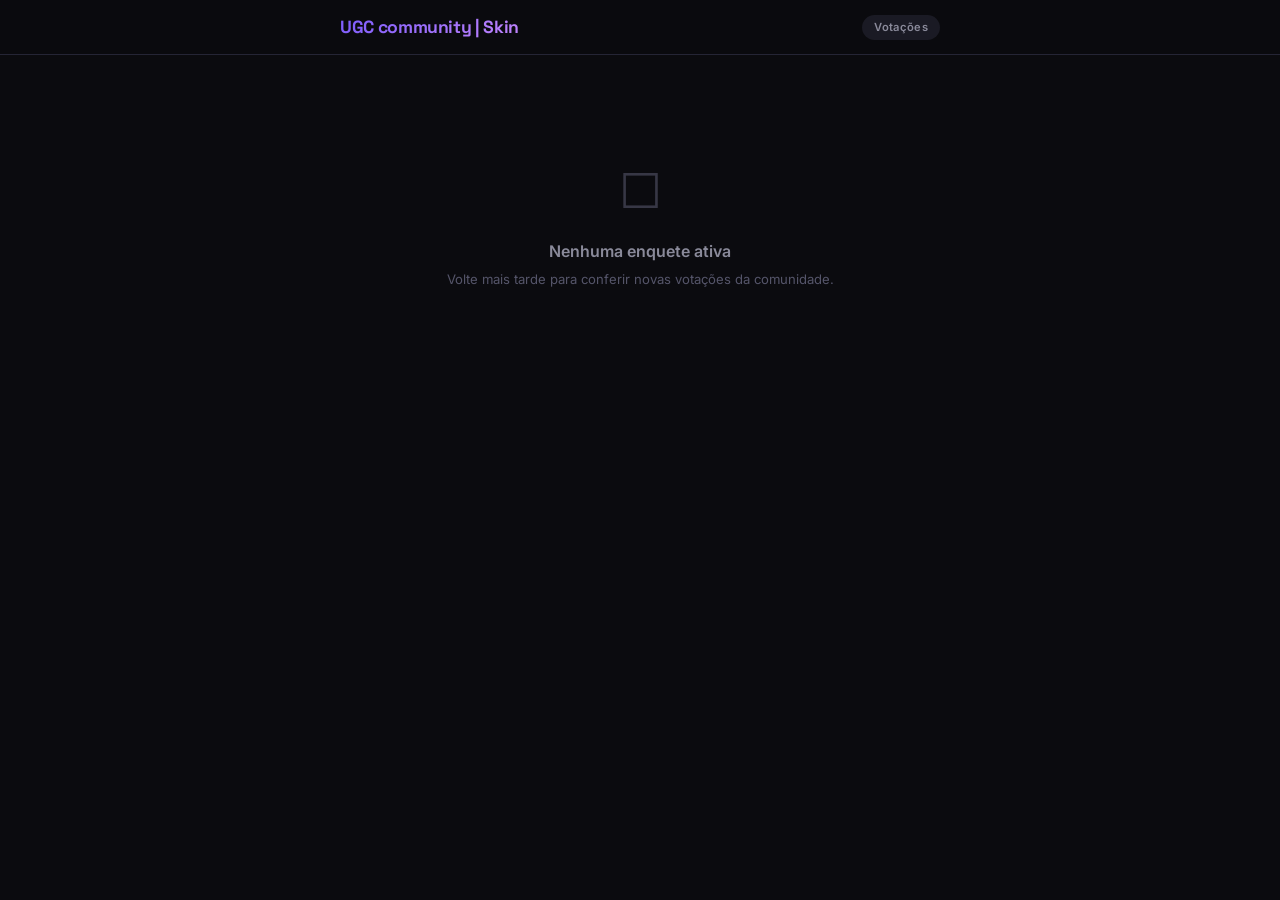
<file: index.html>
<!DOCTYPE html>
<html lang="pt-BR">
<head>
    <meta charset="UTF-8">
    <meta name="viewport" content="width=device-width, initial-scale=1.0">
    <title>UGC community | Skin</title>
    <link rel="preconnect" href="https://fonts.googleapis.com">
    <link rel="preconnect" href="https://fonts.gstatic.com" crossorigin>
    <link href="https://fonts.googleapis.com/css2?family=Inter:wght@300;400;500;600;700;800&family=Space+Grotesk:wght@400;500;600;700&display=swap" rel="stylesheet">
    <style>
        *,*::before,*::after{margin:0;padding:0;box-sizing:border-box}
        :root{
            --bg:#0b0b0f;
            --surface:#13131a;
            --surface2:#1a1a24;
            --border:#252535;
            --border-hover:#3a3a50;
            --text:#ececf0;
            --text2:#8a8a9a;
            --text3:#55556a;
            --accent:#7c5cfc;
            --accent2:#a78bfa;
            --accent-glow:rgba(124,92,252,.15);
            --danger:#ef4444;
            --success:#22c55e;
            --success-bg:rgba(34,197,94,.1);
            --danger-bg:rgba(239,68,68,.1);
            --radius:14px;
            --radius-sm:10px;
            --transition:180ms cubic-bezier(.23,1,.32,1);
        }
        html{scroll-behavior:smooth}
        body{
            font-family:'Inter',-apple-system,BlinkMacSystemFont,sans-serif;
            background:var(--bg);
            color:var(--text);
            min-height:100vh;
            line-height:1.5;
            -webkit-font-smoothing:antialiased;
        }

        /* ── HEADER ── */
        .topbar{
            position:sticky;top:0;z-index:50;
            background:rgba(11,11,15,.85);
            backdrop-filter:blur(20px);
            border-bottom:1px solid var(--border);
        }
        .topbar-inner{
            max-width:640px;margin:0 auto;
            display:flex;align-items:center;justify-content:space-between;
            padding:14px 20px;
        }
        .brand{
            font-family:'Space Grotesk',sans-serif;
            font-weight:700;font-size:1.1rem;
            letter-spacing:-.02em;
            background:linear-gradient(135deg,#7c5cfc,#c084fc);
            -webkit-background-clip:text;-webkit-text-fill-color:transparent;
        }
        .topbar-badge{
            font-size:.7rem;font-weight:600;
            color:var(--text2);
            background:var(--surface2);
            padding:4px 12px;border-radius:20px;
            letter-spacing:.03em;
        }

        /* ── MAIN ── */
        .main{
            max-width:640px;margin:0 auto;
            padding:28px 20px 80px;
        }

        /* ── EMPTY STATE ── */
        .empty{
            text-align:center;padding:72px 24px;
            color:var(--text3);
        }
        .empty-icon{font-size:3rem;margin-bottom:12px;opacity:.6}
        .empty h3{font-size:1rem;font-weight:600;color:var(--text2);margin-bottom:6px}
        .empty p{font-size:.82rem;line-height:1.6}

        /* ── POLL CARD ── */
        .poll-card{
            background:var(--surface);
            border:1px solid var(--border);
            border-radius:var(--radius);
            overflow:hidden;
            margin-bottom:24px;
        }
        .poll-head{padding:22px 24px 16px}
        .poll-live{
            display:inline-flex;align-items:center;gap:6px;
            font-size:.68rem;font-weight:700;
            text-transform:uppercase;letter-spacing:.08em;
            color:var(--danger);
            background:var(--danger-bg);
            padding:4px 12px;border-radius:20px;
            margin-bottom:12px;
        }
        .poll-live .dot{
            width:6px;height:6px;border-radius:50%;
            background:var(--danger);
            animation:pulse 2s ease-in-out infinite;
        }
        @keyframes pulse{0%,100%{opacity:1}50%{opacity:.3}}

        .poll-title{
            font-family:'Space Grotesk',sans-serif;
            font-size:1.3rem;font-weight:700;
            letter-spacing:-.02em;
            line-height:1.3;
            margin-bottom:8px;
        }
        .poll-meta{
            display:flex;align-items:center;gap:14px;
            font-size:.78rem;color:var(--text2);
        }
        .poll-meta strong{color:var(--text);font-weight:600}
        .poll-timer{
            display:flex;align-items:center;gap:5px;
            font-variant-numeric:tabular-nums;
            color:var(--accent2);font-weight:500;
        }

        /* ── OPTIONS ── */
        .poll-options{padding:0 20px 24px}

        .voted-banner{
            text-align:center;
            padding:12px;
            margin-bottom:8px;
            font-size:.82rem;font-weight:600;
            color:var(--success);
            background:var(--success-bg);
            border-radius:var(--radius-sm);
            border:1px solid rgba(34,197,94,.2);
        }

        .opt{
            display:flex;align-items:center;gap:14px;
            padding:12px 14px;
            margin:7px 0;
            background:var(--surface2);
            border:1.5px solid var(--border);
            border-radius:var(--radius-sm);
            cursor:pointer;
            transition:border-color var(--transition),background var(--transition),transform 100ms ease;
            position:relative;
            user-select:none;
        }
        .opt:hover{border-color:var(--border-hover);background:rgba(26,26,36,.9)}
        .opt:active{transform:scale(.985)}
        .opt.voted{border-color:var(--accent);background:var(--accent-glow)}
        .opt.locked{cursor:default;pointer-events:none}

        .opt-img{
            width:52px;height:52px;border-radius:10px;
            object-fit:cover;flex-shrink:0;
            background:var(--surface);
            border:1px solid var(--border);
        }
        .opt-img-placeholder{
            width:52px;height:52px;border-radius:10px;
            display:flex;align-items:center;justify-content:center;
            flex-shrink:0;
            background:var(--surface);
            border:1px solid var(--border);
            color:var(--text3);font-size:1.1rem;
        }

        .opt-body{flex:1;min-width:0}
        .opt-name{
            font-size:.88rem;font-weight:500;
            white-space:nowrap;overflow:hidden;text-overflow:ellipsis;
        }
        .opt-bar-bg{
            height:4px;background:var(--border);
            border-radius:2px;margin-top:7px;overflow:hidden;
        }
        .opt-bar-fill{
            height:100%;
            background:linear-gradient(90deg,var(--accent),#c084fc);
            border-radius:2px;
            transition:width .5s cubic-bezier(.23,1,.32,1);
        }

        .opt-count{
            flex-shrink:0;text-align:right;
            font-size:.76rem;color:var(--text2);
            line-height:1.3;
        }
        .opt-count strong{
            display:block;
            font-size:.9rem;font-weight:700;
            color:var(--text);
        }

        /* ── SECTION TITLE ── */
        .section-label{
            font-size:.72rem;font-weight:600;
            text-transform:uppercase;letter-spacing:.08em;
            color:var(--text3);
            margin:32px 0 14px;
            padding-bottom:8px;
            border-bottom:1px solid var(--border);
        }

        /* ── HISTORY ── */
        .hist-card{
            background:var(--surface);
            border:1px solid var(--border);
            border-radius:var(--radius-sm);
            padding:18px 20px;
            margin-bottom:10px;
        }
        .hist-head{display:flex;align-items:center;justify-content:space-between;margin-bottom:12px}
        .hist-title{font-size:.92rem;font-weight:600;color:var(--text)}
        .hist-closed{
            font-size:.66rem;font-weight:700;
            text-transform:uppercase;letter-spacing:.06em;
            color:var(--text3);
            background:var(--surface2);
            padding:3px 10px;border-radius:20px;
        }
        .hist-winner{
            display:inline-flex;align-items:center;gap:6px;
            font-size:.78rem;font-weight:600;
            color:var(--success);
            margin-bottom:12px;
        }
        .hist-row{
            display:flex;align-items:center;gap:10px;
            margin:6px 0;
        }
        .hist-row img{
            width:32px;height:32px;border-radius:6px;
            object-fit:cover;flex-shrink:0;
        }
        .hist-row .h-name{font-size:.8rem;color:var(--text2);flex:1;min-width:0;overflow:hidden;text-overflow:ellipsis;white-space:nowrap}
        .hist-row .h-pct{font-size:.76rem;color:var(--text3);font-variant-numeric:tabular-nums}
        .hist-bar-bg{
            height:3px;background:var(--border);
            border-radius:2px;margin:3px 0 8px;overflow:hidden;
        }
        .hist-bar-fill{
            height:100%;
            background:linear-gradient(90deg,var(--accent),#c084fc);
            border-radius:2px;
        }

        /* ── FOOTER ── */
        .footer{
            text-align:center;padding:20px;
            font-size:.72rem;color:var(--text3);
        }
    </style>
</head>
<body>

<div class="topbar">
    <div class="topbar-inner">
        <span class="brand">UGC community | Skin</span>
        <span class="topbar-badge">Votações</span>
    </div>
</div>

<div class="main" id="app">
    <!-- renderizado via JS -->
</div>

<script>
(function(){
    "use strict";

    const DURATION = 24 * 3600000; // 24h em ms
    const POLL_KEY = "ugc_polls";
    const VOTES_KEY = "ugc_votes";
    const VOTED_KEY = "ugc_voted";
    const HIST_KEY = "ugc_history";

    /* ── helpers ── */
    function load(k, fb){ try{ return JSON.parse(localStorage.getItem(k)) ?? fb; }catch{ return fb; } }
    function save(k, v){ localStorage.setItem(k, JSON.stringify(v)); }
    function esc(s){ const d=document.createElement("div"); d.textContent=s; return d.innerHTML; }

    function fmt(ms){
        if(ms<=0) return "encerrada";
        const h=Math.floor(ms/3600000), m=Math.floor(ms%3600000/60000), s=Math.floor(ms%60000/1000);
        return String(h).padStart(2,"0")+":"+String(m).padStart(2,"0")+":"+String(s).padStart(2,"0");
    }

    function cleanup(){
        const now=Date.now(), polls=load(POLL_KEY,[]);
        let dirty=false;
        polls.forEach(p=>{ if(p.active && now>=p.expiresAt){ p.active=false; dirty=true; } });
        const keep=polls.filter(p=> now < p.expiresAt + DURATION);
        if(keep.length!==polls.length) dirty=true;
        if(dirty) save(POLL_KEY, keep);
        return keep;
    }

    function getActive(polls){ return polls.find(p=>p.active); }
    function getHistory(polls){
        const hist=load(HIST_KEY,[]);
        return hist.filter(h=>{
            const p=polls.find(x=>x.id===h.id);
            return !p || !p.active;
        });
    }

    /* ── render ── */
    function render(){
        const polls=cleanup();
        const active=getActive(polls);
        const votes=load(VOTES_KEY,{});
        const voted=load(VOTED_KEY,{});
        const history=getHistory(polls);
        const app=document.getElementById("app");

        let html="";

        /* ── enquete ativa ── */
        if(active){
            const pv=votes[active.id]||new Array(active.options.length).fill(0);
            const total=pv.reduce((a,b)=>a+b,0);
            const hasVoted=voted[active.id]!==undefined;
            const remaining=Math.max(0,active.expiresAt-Date.now());

            html+=`<div class="poll-card">`;
            html+=`<div class="poll-head">`;
            html+=`<div class="poll-live"><span class="dot"></span>Enquete ativa</div>`;
            html+=`<h2 class="poll-title">${esc(active.title)}</h2>`;
            html+=`<div class="poll-meta">`;
            html+=`<span><strong>${total}</strong> voto${total!==1?"s":""}</span>`;
            html+=`<span class="poll-timer">&#9201; ${fmt(remaining)}</span>`;
            html+=`</div></div>`;

            html+=`<div class="poll-options">`;

            if(hasVoted) html+=`<div class="voted-banner">Voc&ecirc; j&aacute; votou nesta enquete</div>`;

            active.options.forEach((opt,i)=>{
                const count=pv[i]||0;
                const pct=total>0?Math.round(count/total*100):0;
                const cls="opt"+(hasVoted?" voted locked":"");
                const isVoted=hasVoted && voted[active.id]===i;

                html+=`<div class="${cls}" onclick="doVote('${active.id}',${i})">`;
                html+=`<div style="position:relative;flex:1;min-width:0">`;

                if(opt.image){
                    html+=`<img class="opt-img" src="${opt.image}" alt="${esc(opt.name)}">`;
                } else {
                    html+=`<div class="opt-img-placeholder">?</div>`;
                }

                html+=`<div class="opt-body">`;
                html+=`<div class="opt-name">${esc(opt.name)}</div>`;
                if(hasVoted){
                    html+=`<div class="opt-bar-bg"><div class="opt-bar-fill" style="width:${pct}%"></div></div>`;
                }
                html+=`</div>`;

                if(hasVoted){
                    html+=`<div class="opt-count"><strong>${count}</strong>${pct}%</div>`;
                }

                html+=`</div></div>`;
            });

            html+=`</div></div>`;
        } else {
            html+=`<div class="empty">`;
            html+=`<div class="empty-icon">&#9744;</div>`;
            html+=`<h3>Nenhuma enquete ativa</h3>`;
            html+=`<p>Volte mais tarde para conferir novas vota&ccedil;&otilde;es da comunidade.</p>`;
            html+=`</div>`;
        }

        /* ── hist&oacute;rico ── */
        if(history.length>0){
            html+=`<div class="section-label">Enquetes finalizadas</div>`;
            history.slice(0,10).forEach(h=>{
                const max=Math.max(...h.votes);
                const total=h.votes.reduce((a,b)=>a+b,0);
                const winnerIdx=h.votes.indexOf(max);
                const winner=h.options[winnerIdx];

                html+=`<div class="hist-card">`;
                html+=`<div class="hist-head">`;
                html+=`<span class="hist-title">${esc(h.title)}</span>`;
                html+=`<span class="hist-closed">Encerrada</span>`;
                html+=`</div>`;
                html+=`<div class="hist-winner">&#9889; ${esc(winner.name)} &mdash; ${max} voto${max!==1?"s":""} (${total>0?Math.round(max/total*100):0}%)</div>`;

                h.options.forEach((opt,i)=>{
                    const pct=total>0?Math.round(h.votes[i]/total*100):0;
                    html+=`<div class="hist-row">`;
                    if(opt.image){
                        html+=`<img src="${opt.image}" alt="">`;
                    }
                    html+=`<span class="h-name">${esc(opt.name)}</span>`;
                    html+=`<span class="h-pct">${h.votes[i]} (${pct}%)</span>`;
                    html+=`</div>`;
                    html+=`<div class="hist-bar-bg"><div class="hist-bar-fill" style="width:${pct}%"></div></div>`;
                });

                html+=`</div>`;
            });
        }

        app.innerHTML=html;
    }

    /* ── votar ── */
    window.doVote=function(pollId,idx){
        const voted=load(VOTED_KEY,{});
        if(voted[pollId]!==undefined) return; // j&aacute; votou

        const polls=load(POLL_KEY,[]);
        const poll=polls.find(p=>p.id===pollId);
        if(!poll||!poll.active) return;

        const votes=load(VOTES_KEY,{});
        if(!votes[pollId]) votes[pollId]=new Array(poll.options.length).fill(0);
        votes[pollId][idx]++;
        save(VOTES_KEY,votes);

        voted[pollId]=idx;
        save(VOTED_KEY,voted);

        poll.votes=votes[pollId];
        save(POLL_KEY,polls);

        const hist=load(HIST_KEY,[]);
        const hi=hist.find(h=>h.id===pollId);
        if(hi){ hi.votes=votes[pollId]; save(HIST_KEY,hist); }

        render();
    };

    /* ── auto-refresh ── */
    render();
    setInterval(render,1000);
})();
</script>

</body>
</html>
</file>
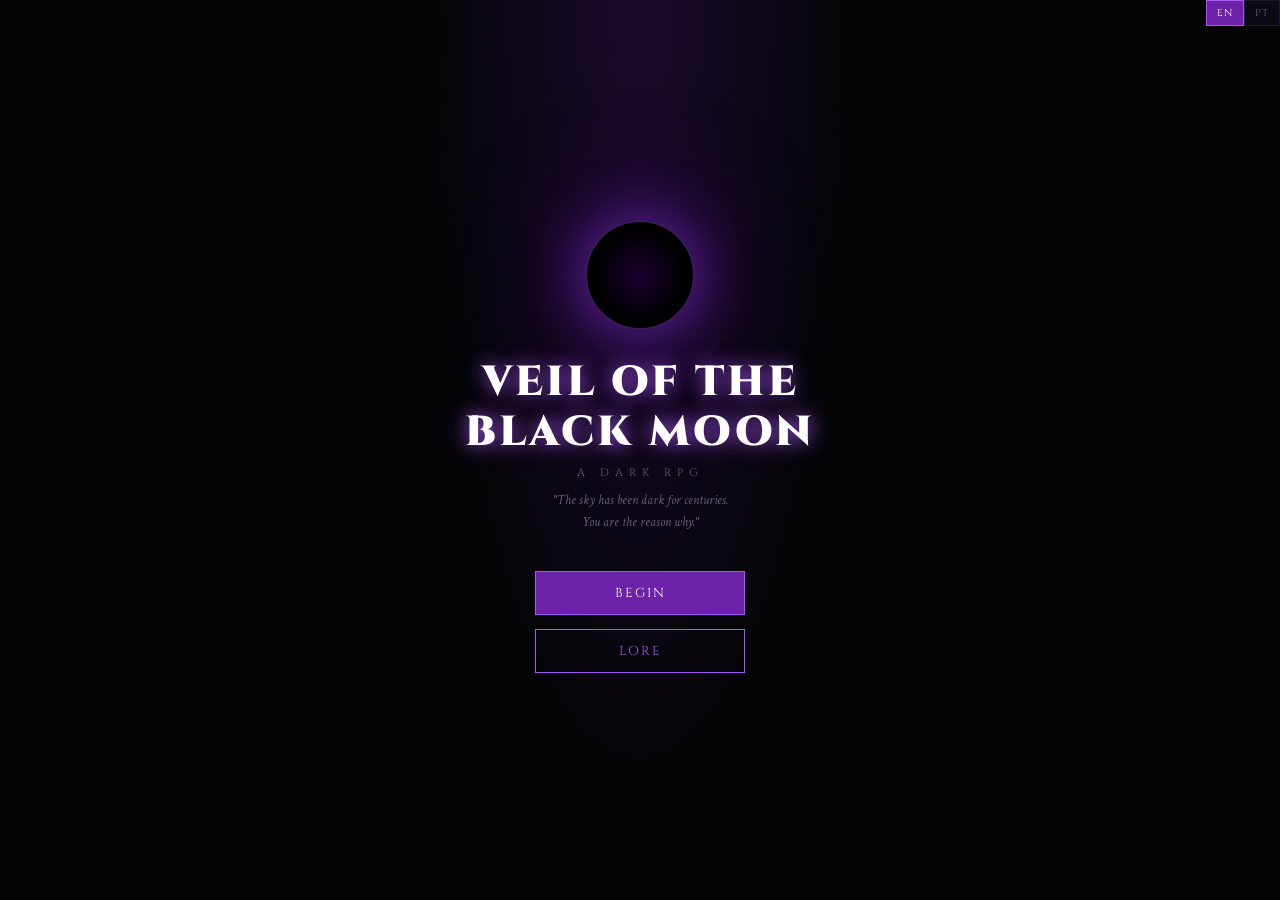
<file: veil_of_the_black_moon_html (1).html>
<!DOCTYPE html>
<html lang="en">
<head><base href="https://d16ilfvy4mv02r.cloudfront.net/workspaces/Z8ywJlbjxIcTFY9ecoHX2ywGVkQwFqJu/77947c82-5ec8-4f85-a2f7-c99230fe220b/files/">
<meta charset="UTF-8">
<meta name="viewport" content="width=device-width,initial-scale=1.0,maximum-scale=1.0,user-scalable=no">
<title>Veil of the Black Moon</title>
<style>
@import url('https://fonts.googleapis.com/css2?family=Cinzel:wght@400;700;900&family=Crimson+Text:ital,wght@0,400;0,600;1,400&display=swap');
*{margin:0;padding:0;box-sizing:border-box;}
:root{
  --bg:#050508;--bg2:#0a0a12;--panel:#0d0d1a;--border:#1a1a2e;
  --accent:#6b21a8;--accent2:#a855f7;--gold:#c9a227;
  --red:#8b1a1a;--red2:#e53e3e;--green:#1a5c2a;--green2:#48bb78;
  --text:#d4c5e2;--muted:#6b5a7a;--shop:#1a1000;--shopborder:#c9a227;
}
body{background:var(--bg);color:var(--text);font-family:'Crimson Text',serif;min-height:100vh;overflow-x:hidden;max-width:480px;margin:0 auto;position:relative;}
.screen{display:none;min-height:100vh;flex-direction:column;}
.screen.active{display:flex;}

/* TITLE */
#title-screen{background:radial-gradient(ellipse at center top,#1a0a2e 0%,#050508 60%);align-items:center;justify-content:center;text-align:center;padding:40px 20px;}
.moon{width:110px;height:110px;border-radius:50%;background:radial-gradient(circle,#1a0030 0%,#000 60%);border:2px solid #3d1a5e;box-shadow:0 0 60px #6b21a8,0 0 120px #3d0a6e;margin:0 auto 28px;animation:pulse 3s ease-in-out infinite;}
@keyframes pulse{0%,100%{box-shadow:0 0 60px #6b21a8,0 0 120px #3d0a6e;}50%{box-shadow:0 0 90px #9333ea,0 0 160px #5b21a8;}}
.title-main{font-family:'Cinzel',serif;font-size:clamp(22px,6vw,42px);font-weight:900;color:#fff;text-shadow:0 0 20px #a855f7;letter-spacing:3px;line-height:1.2;margin-bottom:6px;}
.title-sub{font-family:'Cinzel',serif;font-size:11px;color:var(--muted);letter-spacing:6px;text-transform:uppercase;margin-bottom:10px;}
.title-quote{font-style:italic;color:var(--muted);font-size:13px;max-width:280px;margin:0 auto 30px;line-height:1.7;}
.save-info{font-family:'Cinzel',serif;font-size:10px;color:var(--gold);margin-bottom:20px;padding:8px 16px;border:1px solid var(--border);background:var(--panel);}
.btn{font-family:'Cinzel',serif;font-size:13px;letter-spacing:2px;padding:12px 28px;border:1px solid var(--accent2);background:transparent;color:var(--accent2);cursor:pointer;text-transform:uppercase;transition:all .3s;display:block;width:210px;margin:7px auto;}
.btn:hover,.btn:active{background:var(--accent);color:#fff;box-shadow:0 0 20px var(--accent);}
.btn.primary{background:var(--accent);color:#fff;}
.btn.gold{border-color:var(--gold);color:var(--gold);}
.btn.gold:hover{background:var(--shop);color:var(--gold);box-shadow:0 0 15px var(--gold);}
.btn.danger{border-color:var(--red2);color:var(--red2);}
.btn.danger:hover{background:var(--red);color:#fff;}

/* LANG */
.lang-bar{position:fixed;top:0;right:0;z-index:300;display:flex;}
.lang-btn{font-family:'Cinzel',serif;font-size:10px;padding:5px 10px;background:var(--bg2);border:1px solid var(--border);color:var(--muted);cursor:pointer;letter-spacing:1px;}
.lang-btn.active{background:var(--accent);color:#fff;border-color:var(--accent2);}

/* HUD */
.hud{background:var(--bg2);border-bottom:1px solid var(--border);padding:9px 12px 9px 12px;display:flex;align-items:center;gap:10px;flex-shrink:0;}
.bar-wrap{flex:1;min-width:0;}
.bar-label{font-size:10px;color:var(--muted);margin-bottom:2px;display:flex;justify-content:space-between;}
.bar{height:7px;background:#1a1a2e;border-radius:2px;overflow:hidden;}
.bar-fill{height:100%;border-radius:2px;transition:width .5s ease;}
.hp-fill{background:linear-gradient(90deg,var(--red),var(--red2));}
.mp-fill{background:linear-gradient(90deg,#1e3a8a,#3b82f6);}
.xp-fill{background:linear-gradient(90deg,#713f12,var(--gold));}
.hud-right{display:flex;flex-direction:column;gap:3px;min-width:58px;}
.hud-stat{font-size:10px;color:var(--gold);font-family:'Cinzel',serif;white-space:nowrap;}

/* AREA */
.area-banner{background:linear-gradient(180deg,#0d0020 0%,transparent 100%);text-align:center;padding:10px;border-bottom:1px solid var(--border);flex-shrink:0;}
.area-name{font-family:'Cinzel',serif;font-size:12px;color:var(--accent2);letter-spacing:3px;text-transform:uppercase;}
.area-floor{font-size:10px;color:var(--muted);margin-top:2px;}

/* TABS */
.tabs{display:flex;border-bottom:1px solid var(--border);background:var(--bg2);flex-shrink:0;overflow-x:auto;}
.tab-btn{flex:1;font-family:'Cinzel',serif;font-size:9px;letter-spacing:.5px;padding:8px 3px;background:transparent;border:none;color:var(--muted);cursor:pointer;text-transform:uppercase;border-bottom:2px solid transparent;transition:all .2s;white-space:nowrap;min-width:0;}
.tab-btn.active{color:var(--accent2);border-bottom-color:var(--accent2);}
.tab-btn.shop-tab-btn{color:var(--gold) !important;}
.tab-btn.shop-tab-btn.active{border-bottom-color:var(--gold);}
.tab-btn.notify::after{content:'!';font-size:8px;color:var(--gold);margin-left:2px;}

.tab-content{display:none;flex:1;overflow-y:auto;padding:10px;padding-bottom:50px;}
.tab-content.active{display:block;}

/* MONSTER */
.monster-area{display:flex;justify-content:center;align-items:center;padding:12px 0 4px;min-height:145px;position:relative;}
.monster-svg{filter:drop-shadow(0 0 12px rgba(139,0,0,.9));animation:float 3s ease-in-out infinite;}
@keyframes float{0%,100%{transform:translateY(0);}50%{transform:translateY(-8px);}}
.monster-svg.boss-glow{filter:drop-shadow(0 0 20px rgba(200,100,0,.9)) drop-shadow(0 0 40px rgba(200,50,0,.5));}
.monster-svg.hit{animation:hitFlash .3s ease forwards;}
@keyframes hitFlash{0%,100%{filter:drop-shadow(0 0 12px rgba(139,0,0,.9));}50%{filter:brightness(4) drop-shadow(0 0 20px #fff);}}
.dmg-float{position:absolute;font-family:'Cinzel',serif;font-weight:700;font-size:22px;color:#ef4444;text-shadow:0 0 10px #ef4444;pointer-events:none;animation:dmgUp .8s ease forwards;top:50%;left:50%;}
@keyframes dmgUp{0%{transform:translate(-50%,-50%);opacity:1;}100%{transform:translate(-50%,-120%);opacity:0;}}
.heal-float{color:var(--green2);text-shadow:0 0 10px var(--green2);}

/* ENEMY CARD */
.enemy-card{background:var(--panel);border:1px solid var(--border);border-radius:4px;padding:11px;margin-bottom:10px;}
.enemy-name{font-family:'Cinzel',serif;font-size:15px;color:#f59e0b;margin-bottom:2px;}
.enemy-title-txt{font-size:11px;color:var(--muted);font-style:italic;margin-bottom:7px;}
.enemy-hp-bar{height:10px;background:#1a0a0a;border-radius:2px;overflow:hidden;margin-bottom:3px;}
.enemy-hp-fill{height:100%;background:linear-gradient(90deg,#7f1d1d,#dc2626);border-radius:2px;transition:width .4s ease;}
.enemy-hp-text{font-size:10px;color:var(--muted);text-align:right;}

/* DICE */
.dice-area{background:var(--panel);border:1px solid var(--border);border-radius:4px;padding:11px;margin-bottom:10px;text-align:center;}
.dice-label{font-family:'Cinzel',serif;font-size:10px;color:var(--muted);letter-spacing:2px;margin-bottom:9px;text-transform:uppercase;}
.dice-row{display:flex;justify-content:center;gap:9px;margin-bottom:9px;flex-wrap:wrap;}
.die{width:52px;height:52px;background:#1a1a2e;border:2px solid var(--border);border-radius:10px;cursor:pointer;transition:all .2s;user-select:none;position:relative;padding:6px;}
.die.selected{border-color:var(--accent2);background:#1a0a2e;box-shadow:0 0 15px var(--accent);}
.die.rolling{animation:rollDie .5s ease;}
@keyframes rollDie{0%{transform:rotate(0) scale(1);}25%{transform:rotate(90deg) scale(1.2);}50%{transform:rotate(180deg) scale(.9);}75%{transform:rotate(270deg) scale(1.1);}100%{transform:rotate(360deg) scale(1);}}
.pip{width:9px;height:9px;background:#a855f7;border-radius:50%;box-shadow:0 0 4px #6b21a8;}
.die.selected .pip{background:#fff;box-shadow:0 0 6px #a855f7;}
.die-grid{display:grid;grid-template-columns:repeat(3,1fr);grid-template-rows:repeat(3,1fr);width:100%;height:100%;gap:2px;}
.die-cell{display:flex;align-items:center;justify-content:center;}
.dice-result{font-family:'Cinzel',serif;color:var(--gold);font-size:12px;margin-bottom:7px;min-height:15px;}

/* ACTIONS */
.actions{display:grid;grid-template-columns:1fr 1fr;gap:7px;margin-bottom:10px;}
.action-btn{font-family:'Cinzel',serif;font-size:10px;letter-spacing:.5px;padding:11px 6px;border:1px solid var(--border);background:var(--panel);color:var(--text);cursor:pointer;text-transform:uppercase;transition:all .2s;border-radius:3px;line-height:1.4;}
.action-btn:disabled{opacity:.3;cursor:not-allowed;}
.action-btn.attack{border-color:#7f1d1d;}
.action-btn.attack:not(:disabled):active{background:#1a0505;border-color:var(--red2);color:var(--red2);}
.action-btn.heal{border-color:#14532d;}
.action-btn.heal:not(:disabled):active{background:#051a0d;border-color:var(--green2);color:var(--green2);}
.action-btn.special{border-color:#4c1d95;}
.action-btn.special:not(:disabled):active{background:#0d0520;border-color:#a855f7;color:#a855f7;}
.action-btn.defend:not(:disabled):active{background:#0a1020;border-color:#60a5fa;color:#60a5fa;}

/* LOG */
.battle-log{background:var(--panel);border:1px solid var(--border);border-radius:4px;padding:9px;overflow-y:auto;font-size:13px;line-height:1.7;scroll-behavior:smooth;}
.log-line{margin-bottom:2px;}
.log-line.system{color:var(--muted);font-style:italic;font-size:11px;}
.log-line.damage{color:var(--red2);}
.log-line.heal{color:var(--green2);}
.log-line.boss{color:#f59e0b;font-weight:600;}
.log-line.lore{color:var(--accent2);font-style:italic;}
.log-line.victory{color:var(--gold);font-family:'Cinzel',serif;}
.log-line.death{color:#ef4444;font-family:'Cinzel',serif;}
.log-line.souls{color:var(--gold);}
.log-line.skill{color:#86efac;}
.log-line.shop{color:var(--gold);font-style:italic;}

/* STAT ROW */
.stat-row{display:grid;grid-template-columns:repeat(4,1fr);gap:6px;margin-bottom:10px;}
.stat-box{background:var(--panel);border:1px solid var(--border);border-radius:3px;padding:7px 4px;text-align:center;}
.stat-box .val{font-family:'Cinzel',serif;font-size:16px;color:var(--gold);display:block;}
.stat-box .lbl{font-size:9px;color:var(--muted);text-transform:uppercase;letter-spacing:1px;}

/* SKILLS */
.skill-points-banner{background:var(--panel);border:1px solid var(--accent);border-radius:4px;padding:9px;text-align:center;margin-bottom:10px;}
.skill-points-banner .sp{font-family:'Cinzel',serif;font-size:20px;color:var(--accent2);}
.skill-points-banner .spl{font-size:11px;color:var(--muted);}
.skills-grid{display:grid;grid-template-columns:1fr 1fr;gap:8px;}
.skill-card{background:var(--panel);border:1px solid var(--border);border-radius:4px;padding:9px;}
.skill-card .sk-name{font-family:'Cinzel',serif;font-size:11px;color:var(--text);margin-bottom:2px;}
.skill-card .sk-desc{font-size:10px;color:var(--muted);margin-bottom:5px;line-height:1.4;}
.skill-card .sk-level{font-size:10px;color:var(--gold);margin-bottom:5px;}
.skill-up-btn{width:100%;font-family:'Cinzel',serif;font-size:10px;padding:6px;border:1px solid var(--accent);background:transparent;color:var(--accent2);cursor:pointer;border-radius:2px;letter-spacing:1px;}
.skill-up-btn:disabled{opacity:.3;cursor:not-allowed;}
.skill-up-btn:not(:disabled):active{background:var(--accent);color:#fff;}

/* INVENTORY */
.inv-header{display:flex;justify-content:space-between;align-items:center;margin-bottom:10px;}
.inv-header h3{font-family:'Cinzel',serif;font-size:13px;color:var(--accent2);}
.inv-gold{font-family:'Cinzel',serif;font-size:14px;color:var(--gold);}
.inv-grid{display:grid;grid-template-columns:1fr 1fr;gap:8px;}
.inv-slot{background:var(--panel);border:1px solid var(--border);border-radius:4px;padding:10px;cursor:pointer;transition:border-color .2s;}
.inv-slot.equipped{border-color:var(--gold);}
.inv-slot:active{border-color:var(--accent2);}
.inv-slot .item-icon{font-size:26px;text-align:center;margin-bottom:5px;}
.inv-slot .item-name{font-family:'Cinzel',serif;font-size:11px;color:var(--text);margin-bottom:3px;}
.inv-slot .item-stats{font-size:10px;color:var(--green2);}
.inv-slot .item-type{font-size:9px;color:var(--muted);text-transform:uppercase;letter-spacing:1px;margin-bottom:3px;}
.inv-slot .equip-badge{font-size:9px;color:var(--gold);font-family:'Cinzel',serif;}
.inv-empty{color:var(--muted);font-style:italic;font-size:12px;text-align:center;padding:30px;grid-column:1/-1;}
.equip-slots{display:grid;grid-template-columns:1fr 1fr 1fr;gap:6px;margin-bottom:12px;}
.equip-slot{background:var(--bg2);border:1px solid var(--border);border-radius:4px;padding:8px;text-align:center;min-height:64px;}
.equip-slot-label{font-size:9px;color:var(--muted);text-transform:uppercase;letter-spacing:1px;margin-bottom:4px;}
.equip-slot-item{font-size:18px;}
.equip-slot-name{font-size:9px;color:var(--gold);font-family:'Cinzel',serif;margin-top:2px;line-height:1.2;}
.equip-slot.filled{border-color:var(--gold);}

/* SHOP */
.shop-header{text-align:center;margin-bottom:12px;padding:12px;background:var(--shop);border:1px solid var(--shopborder);border-radius:4px;}
.shop-header h2{font-family:'Cinzel',serif;font-size:15px;color:var(--gold);letter-spacing:2px;margin-bottom:4px;}
.shop-header p{font-size:12px;color:var(--muted);font-style:italic;}
.shop-merchant{font-size:48px;margin-bottom:4px;}
.shop-gold-bar{font-family:'Cinzel',serif;color:var(--gold);font-size:13px;margin-bottom:12px;text-align:center;}
.shop-grid{display:grid;grid-template-columns:1fr 1fr;gap:8px;}
.shop-item{background:var(--panel);border:1px solid var(--shopborder);border-radius:4px;padding:10px;display:flex;flex-direction:column;gap:4px;}
.shop-item .si-icon{font-size:30px;text-align:center;}
.shop-item .si-name{font-family:'Cinzel',serif;font-size:11px;color:var(--gold);}
.shop-item .si-stats{font-size:10px;color:var(--green2);}
.shop-item .si-desc{font-size:10px;color:var(--muted);font-style:italic;line-height:1.3;}
.shop-item .si-price{font-family:'Cinzel',serif;font-size:12px;color:var(--gold);margin-top:2px;}
.buy-btn{width:100%;font-family:'Cinzel',serif;font-size:10px;padding:7px;border:1px solid var(--gold);background:transparent;color:var(--gold);cursor:pointer;border-radius:2px;margin-top:4px;letter-spacing:1px;}
.buy-btn:disabled{opacity:.3;cursor:not-allowed;}
.buy-btn.bought{border-color:var(--green2);color:var(--green2);}
.buy-btn:not(:disabled):not(.bought):active{background:var(--shop);color:var(--gold);}
.shop-locked{text-align:center;padding:40px 20px;color:var(--muted);font-style:italic;}
.shop-locked .lock-icon{font-size:40px;margin-bottom:10px;}

/* MAP */
.map-row{display:flex;justify-content:space-between;align-items:center;padding:6px 10px;background:var(--bg2);border-top:1px solid var(--border);overflow-x:auto;gap:3px;flex-shrink:0;}
.map-node{width:24px;height:24px;border-radius:50%;border:1px solid var(--border);display:flex;align-items:center;justify-content:center;font-size:10px;flex-shrink:0;}
.map-node.done{border-color:var(--gold);background:#1a1000;}
.map-node.current{border-color:var(--accent2);background:#1a0a2e;box-shadow:0 0 8px var(--accent);animation:pulse 2s infinite;}
.map-node.locked{opacity:.25;}
.map-line{flex:1;height:1px;background:var(--border);min-width:6px;}

/* POPUP */
.popup{position:fixed;inset:0;background:rgba(0,0,0,.93);display:flex;align-items:center;justify-content:center;z-index:200;padding:16px;opacity:0;pointer-events:none;transition:opacity .35s;}
.popup.show{opacity:1;pointer-events:all;}
.popup-box{background:var(--panel);border:1px solid var(--accent);max-width:360px;width:100%;padding:20px;text-align:center;box-shadow:0 0 50px var(--accent);}
.popup-box.shop-popup{border-color:var(--gold);box-shadow:0 0 50px rgba(201,162,39,.4);}
.popup-box h3{font-family:'Cinzel',serif;color:var(--accent2);margin-bottom:10px;font-size:15px;letter-spacing:2px;}
.popup-box p{font-style:italic;line-height:1.8;color:var(--text);margin-bottom:16px;font-size:13px;white-space:pre-line;}

/* DEATH / VICTORY */
#death-screen{background:#000;align-items:center;justify-content:center;text-align:center;padding:40px 20px;}
.death-title{font-family:'Cinzel',serif;font-size:32px;color:var(--red2);text-shadow:0 0 30px var(--red2);margin-bottom:8px;letter-spacing:4px;}
#victory-screen{background:radial-gradient(ellipse at center,#0a0020 0%,#000 70%);align-items:center;justify-content:center;text-align:center;padding:40px 20px;}
.victory-title{font-family:'Cinzel',serif;font-size:26px;color:var(--gold);text-shadow:0 0 30px var(--gold);margin-bottom:10px;letter-spacing:3px;}

/* SHAKE */
@keyframes shake{0%,100%{transform:translateX(0);}20%{transform:translateX(-6px);}40%{transform:translateX(6px);}60%{transform:translateX(-4px);}80%{transform:translateX(4px);}}
.shake{animation:shake .35s ease;}

::-webkit-scrollbar{width:3px;}
::-webkit-scrollbar-track{background:var(--bg);}
::-webkit-scrollbar-thumb{background:var(--accent);border-radius:2px;}
</style>
</head>
<body>

<div class="lang-bar">
  <button class="lang-btn active" onclick="setLang('en')">EN</button>
  <button class="lang-btn" onclick="setLang('pt')">PT</button>
</div>

<!-- ========== TITLE ========== -->
<div id="title-screen" class="screen active">
  <div style="flex:1;display:flex;flex-direction:column;align-items:center;justify-content:center;padding:40px 20px;">
    <div class="moon"></div>
    <div class="title-main">VEIL OF THE<br>BLACK MOON</div>
    <div class="title-sub">A Dark RPG</div>
    <div class="title-quote">"The sky has been dark for centuries.<br>You are the reason why."</div>
    <div class="save-info" id="save-info" style="display:none"></div>
    <button class="btn primary" onclick="startGame(false)" id="btn-begin">BEGIN</button>
    <button class="btn gold" onclick="startGame(true)" id="btn-continue" style="display:none">CONTINUE</button>
    <button class="btn" onclick="showLoreTitle()">LORE</button>
    <button class="btn danger" onclick="deleteSave()" id="btn-delete" style="display:none;margin-top:20px;">DELETE SAVE</button>
  </div>
</div>

<!-- ========== GAME ========== -->
<div id="game-screen" class="screen">
  <!-- HUD -->
  <div class="hud">
    <div style="display:flex;flex-direction:column;gap:3px;flex:1">
      <div class="bar-wrap">
        <div class="bar-label"><span>HP</span><span id="hp-text">100/100</span></div>
        <div class="bar"><div class="bar-fill hp-fill" id="hp-bar" style="width:100%"></div></div>
      </div>
      <div class="bar-wrap">
        <div class="bar-label"><span>MP</span><span id="mp-text">50/50</span></div>
        <div class="bar"><div class="bar-fill mp-fill" id="mp-bar" style="width:100%"></div></div>
      </div>
      <div class="bar-wrap">
        <div class="bar-label"><span>XP</span><span id="xp-text">0/20</span></div>
        <div class="bar"><div class="bar-fill xp-fill" id="xp-bar" style="width:0%"></div></div>
      </div>
    </div>
    <div class="hud-right">
      <div class="hud-stat">⚔️<span id="hud-atk">8</span></div>
      <div class="hud-stat">🛡️<span id="hud-def">3</span></div>
      <div class="hud-stat" style="color:var(--accent2)">★<span id="hud-lvl">1</span></div>
      <div class="hud-stat" style="color:var(--gold)">💰<span id="hud-gold">0</span></div>
    </div>
  </div>

  <!-- AREA BANNER -->
  <div class="area-banner">
    <div class="area-name" id="area-name"></div>
    <div class="area-floor" id="area-floor"></div>
  </div>

  <!-- TABS -->
  <div class="tabs" id="main-tabs">
    <button class="tab-btn active" onclick="switchTab('battle',this)">⚔️ BATTLE</button>
    <button class="tab-btn" onclick="switchTab('skills',this)">✨ SKILLS</button>
    <button class="tab-btn" onclick="switchTab('inventory',this)">🎒 ITEMS</button>
    <button class="tab-btn shop-tab-btn" onclick="switchTab('shop',this)" id="tab-shop-btn">🛒 SHOP</button>
    <button class="tab-btn" onclick="switchTab('log',this)">📜 LOG</button>
    <button class="tab-btn" onclick="switchTab('lore',this)">📖 LORE</button>
  </div>

  <!-- TAB BATTLE -->
  <div class="tab-content active" id="tab-battle">
    <div class="monster-area" id="monster-area">
      <div id="monster-svg-wrap"></div>
    </div>
    <div class="enemy-card">
      <div class="enemy-name" id="enemy-name">-</div>
      <div class="enemy-title-txt" id="enemy-title-txt">-</div>
      <div class="enemy-hp-bar"><div class="enemy-hp-fill" id="enemy-hp-bar" style="width:100%"></div></div>
      <div class="enemy-hp-text" id="enemy-hp-text">- / -</div>
    </div>
    <div class="dice-area" id="dice-area">
      <div class="dice-label">ROLL THE DICE — CHOOSE YOUR FATE</div>
      <div class="dice-row" id="dice-row"></div>
      <div class="dice-result" id="dice-result"></div>
      <button class="btn primary" id="roll-btn" onclick="rollDice()" style="font-size:12px;padding:9px 22px;width:auto;">🎲 ROLL</button>
    </div>
    <div class="actions">
      <button class="action-btn attack" id="btn-attack" onclick="doAction('attack')" disabled>⚔️ STRIKE<br><small>Roll + STR</small></button>
      <button class="action-btn defend" id="btn-defend" onclick="doAction('defend')" disabled>🛡️ ENDURE<br><small>Reduce dmg</small></button>
      <button class="action-btn special" id="btn-special" onclick="doAction('special')" disabled>🌑 ECLIPSE<br><small>-10 MP</small></button>
      <button class="action-btn heal" id="btn-heal" onclick="doAction('heal')" disabled>🩸 VEIL<br><small>Restore HP</small></button>
    </div>
    <div class="stat-row">
      <div class="stat-box"><span class="val" id="stat-souls">0</span><span class="lbl">Souls</span></div>
      <div class="stat-box"><span class="val" id="stat-gold2">0</span><span class="lbl">Gold</span></div>
      <div class="stat-box"><span class="val" id="stat-kills">0</span><span class="lbl">Kills</span></div>
      <div class="stat-box"><span class="val" id="stat-area">1/8</span><span class="lbl">Area</span></div>
    </div>
    <div class="battle-log" id="battle-log" style="max-height:130px;"></div>
  </div>

  <!-- TAB SKILLS -->
  <div class="tab-content" id="tab-skills">
    <div class="skill-points-banner">
      <div class="sp" id="sp-display">0</div>
      <div class="spl">Skill Points Available</div>
    </div>
    <div class="skills-grid" id="skills-grid"></div>
  </div>

  <!-- TAB INVENTORY -->
  <div class="tab-content" id="tab-inventory">
    <div class="inv-header">
      <h3>EQUIPPED</h3>
      <div class="inv-gold">💰 <span id="inv-gold-display">0</span> Gold</div>
    </div>
    <div class="equip-slots" id="equip-slots"></div>
    <div style="font-family:'Cinzel',serif;font-size:12px;color:var(--accent2);margin-bottom:8px;letter-spacing:1px;">INVENTORY</div>
    <div class="inv-grid" id="inv-grid"></div>
  </div>

  <!-- TAB SHOP -->
  <div class="tab-content" id="tab-shop">
    <div id="shop-content"></div>
  </div>

  <!-- TAB LORE -->
  <div class="tab-content" id="tab-lore">
    <div id="lore-tab-content"></div>
  </div>

  <!-- TAB LOG -->
  <div class="tab-content" id="tab-log">
    <div class="battle-log" id="battle-log-full" style="max-height:none;min-height:400px;border:none;background:transparent;"></div>
  </div>

  <!-- MAP -->
  <div class="map-row" id="map-row"></div>
</div>

<!-- ========== DEATH ========== -->
<div id="death-screen" class="screen">
  <div style="flex:1;display:flex;flex-direction:column;align-items:center;justify-content:center;padding:40px 20px;text-align:center;">
    <div style="font-size:64px;margin-bottom:18px;">💀</div>
    <div class="death-title">YOU DIED</div>
    <div style="color:var(--muted);font-size:13px;margin:7px 0 5px;font-style:italic;" id="death-msg"></div>
    <div style="color:var(--muted);font-size:12px;margin-bottom:26px;" id="death-souls"></div>
    <button class="btn primary" onclick="restartFromBonfire()">🔥 BONFIRE — RESUME</button>
    <button class="btn" onclick="resetGame()">Start Over</button>
  </div>
</div>

<!-- ========== VICTORY ========== -->
<div id="victory-screen" class="screen">
  <div style="flex:1;display:flex;flex-direction:column;align-items:center;justify-content:center;padding:40px 20px;text-align:center;">
    <div style="font-size:64px;margin-bottom:18px;animation:float 3s ease-in-out infinite">☀️</div>
    <div class="victory-title">THE SUN RISES</div>
    <div style="color:var(--text);font-style:italic;max-width:320px;margin:0 auto 16px;line-height:1.8;font-size:13px;" id="victory-text"></div>
    <div style="color:var(--muted);font-size:11px;margin-bottom:26px;" id="victory-stats"></div>
    <button class="btn primary" onclick="resetGame()">Play Again</button>
  </div>
</div>

<!-- POPUP LORE -->
<div class="popup" id="lore-popup">
  <div class="popup-box">
    <h3 id="popup-title">-</h3>
    <p id="popup-text"></p>
    <button class="btn" onclick="closePopup('lore-popup')">CLOSE</button>
  </div>
</div>

<!-- POPUP LEVELUP -->
<div class="popup" id="levelup-popup">
  <div class="popup-box">
    <h3 id="lu-title">LEVEL UP!</h3>
    <p id="lu-text"></p>
    <button class="btn primary" onclick="closePopup('levelup-popup')">CONTINUE</button>
  </div>
</div>

<!-- POPUP SHOP UNLOCK -->
<div class="popup" id="shop-unlock-popup">
  <div class="popup-box shop-popup">
    <div style="font-size:48px;margin-bottom:8px;" id="su-merchant">🧙</div>
    <h3 id="su-title" style="color:var(--gold);">MERCHANT APPEARS</h3>
    <p id="su-text"></p>
    <button class="btn gold" onclick="closePopup('shop-unlock-popup');switchTabById('shop')">VISIT SHOP</button>
    <button class="btn" onclick="closePopup('shop-unlock-popup')" style="margin-top:6px;">Continue</button>
  </div>
</div>

<!-- POPUP ITEM USE -->
<div class="popup" id="item-popup">
  <div class="popup-box">
    <div style="font-size:40px;margin-bottom:8px;" id="ip-icon"></div>
    <h3 id="ip-name">-</h3>
    <p id="ip-desc"></p>
    <div style="color:var(--green2);font-size:12px;margin-bottom:12px;" id="ip-stats"></div>
    <button class="btn primary" id="ip-equip-btn" onclick="equipSelectedItem()">EQUIP</button>
    <button class="btn" onclick="closePopup('item-popup')" style="margin-top:6px;">Cancel</button>
  </div>
</div>

<script>
// ===================================================
// TRANSLATIONS
// ===================================================
const T={
  en:{
    save_found:"Save found — Level {lv}, Area {a}/8",
    no_save:"No save data found",
    victory_text:"Nytharoth falls. The Black Moon shatters.\nThe Bearer of the Veil stands alone in silence.\n\nFor the first time in centuries — light.\n\nBut humanity is already gone.",
    died_msg:"The {e} claimed your soul.",
    souls_lost:"Gold: {g} | Kills: {k} (Lost 50% gold at bonfire)",
    log_awaken:"The Bearer of the Veil awakens near a ruined cathedral.",
    log_darkness:"No memories. Only darkness above.",
    log_elyra:'A girl named Elyra stands before you.',
    log_elyra2:'"There are seven Hearts to destroy. Will you walk with me?"',
    log_spawn:"A {e} emerges from the darkness.",
    log_boss_near:"⚠️ A great darkness approaches...",
    log_roll:"Rolled: {d}  (Total: {t})",
    log_strike:"⚔️ You strike for {dmg} damage!",
    log_defend:"🛡️ Guard raised. (Dice: {d})",
    log_eclipse:"🌑 Eclipse Surge! {dmg} shadow damage! (MP -10)",
    log_veil:"🩸 Veil heals +{hp} HP",
    log_no_mp:"❌ Not enough Moon Power.",
    log_enemy_atk:"💢 {e} attacks for {dmg} damage!{b}",
    log_blocked:" (Blocked!)",
    log_dead:"✔ {e} dissolves into shadow.",
    log_gold:"+{g} gold",
    log_souls_earn:"+{s} souls",
    log_boss_dead:"💀 {e} has fallen.",
    log_heart:"💀 Heart of the Eclipse — DESTROYED",
    log_levelup:"⬆️ Level up! Now {lv}. ATK+{a} DEF+{d} HP+{h}",
    log_you_died:"☠️ YOU HAVE FALLEN",
    log_bonfire:"🔥 Awakened at bonfire. Half gold lost.",
    log_next:"You enter {area}...",
    log_elyra_wait:"Elyra stands before you. Silent. Waiting.",
    log_elyra_speech:'"You know what must be done, Bearer."',
    log_buy:"🛒 Purchased: {item}",
    log_equip:"🗡️ Equipped: {item}",
    lu_title:"LEVEL UP!",
    lu_text:"Level {lv} reached!\n\n+{h} Max HP  ·  +{m} Max MP\n+{a} Attack  ·  +{d} Defense\n+1 Skill Point",
    sp_lbl:"Skill Points Available",
    sk_str_n:"STRENGTH",sk_str_d:"Attack +3 per upgrade",
    sk_end_n:"ENDURANCE",sk_end_d:"Defense +2 per upgrade",
    sk_vit_n:"VITALITY",sk_vit_d:"Max HP +20 per upgrade",
    sk_moon_n:"MOON AFFINITY",sk_moon_d:"Max MP +10 per upgrade",
    sk_ecl_n:"ECLIPSE MASTERY",sk_ecl_d:"Eclipse damage ×1.5",
    sk_veil_n:"VEIL MASTERY",sk_veil_d:"Veil heals ×1.5",
    sk_dice_n:"DICE BLESSING",sk_dice_d:"Roll 4 dice instead of 3",
    sk_soul_n:"SOUL HARVEST",sk_soul_d:"Gain +25% more gold",
    upg:"Upgrade",maxed:"MAXED",cost:"(1 SP)",
    equip_weapon:"Weapon",equip_armor:"Armor",equip_relic:"Relic",equip_empty:"Empty",
    inv_empty:"No items in inventory",
    buy_btn:"Buy",bought_btn:"Bought",
    shop_locked_title:"No Merchant",
    shop_locked_msg:"Defeat the next Boss to summon a merchant.",
    memory:"Memory Fragment",
    depth:"Depth",floor:"Floor",boss_lbl:"BOSS",
  },
  pt:{
    save_found:"Save encontrado — Nível {lv}, Área {a}/8",
    no_save:"Nenhum save encontrado",
    victory_text:"Nytharoth cai. A Lua Negra se despedaça.\nO Portador do Véu fica sozinho em silêncio.\n\nPela primeira vez em séculos — luz.\n\nMas a humanidade já se foi.",
    died_msg:"O {e} consumiu sua alma.",
    souls_lost:"Ouro: {g} | Mortos: {k} (Perdeu 50% do ouro)",
    log_awaken:"O Portador do Véu acorda perto de uma catedral em ruínas.",
    log_darkness:"Sem memórias. Apenas escuridão acima.",
    log_elyra:"Uma garota chamada Elyra está diante de você.",
    log_elyra2:'"Há sete Corações para destruir. Você caminhará comigo?"',
    log_spawn:"Um(a) {e} emerge das trevas.",
    log_boss_near:"⚠️ Uma grande escuridão se aproxima...",
    log_roll:"Rolado: {d}  (Total: {t})",
    log_strike:"⚔️ Você ataca causando {dmg} de dano!",
    log_defend:"🛡️ Guarda elevada. (Dados: {d})",
    log_eclipse:"🌑 Surto do Eclipse! {dmg} de dano sombrio! (PM -10)",
    log_veil:"🩸 Véu cura +{hp} VD",
    log_no_mp:"❌ Poder da Lua insuficiente.",
    log_enemy_atk:"💢 {e} ataca causando {dmg} de dano!{b}",
    log_blocked:" (Bloqueado!)",
    log_dead:"✔ {e} se dissolve nas sombras.",
    log_gold:"+{g} ouro",
    log_souls_earn:"+{s} almas",
    log_boss_dead:"💀 {e} caiu.",
    log_heart:"💀 Coração do Eclipse — DESTRUÍDO",
    log_levelup:"⬆️ Nível {lv}! ATA+{a} DEF+{d} VD+{h}",
    log_you_died:"☠️ VOCÊ CAIU",
    log_bonfire:"🔥 Acorda na fogueira. Metade do ouro perdida.",
    log_next:"Você entra em {area}...",
    log_elyra_wait:"Elyra está diante de você. Silenciosa. Esperando.",
    log_elyra_speech:'"Você sabe o que precisa ser feito, Portador."',
    log_buy:"🛒 Comprado: {item}",
    log_equip:"🗡️ Equipado: {item}",
    lu_title:"SUBIU DE NÍVEL!",
    lu_text:"Nível {lv} alcançado!\n\n+{h} VD Máx  ·  +{m} PM Máx\n+{a} Ataque  ·  +{d} Defesa\n+1 Ponto de Habilidade",
    sp_lbl:"Pontos de Habilidade Disponíveis",
    sk_str_n:"FORÇA",sk_str_d:"Ataque +3 por melhoria",
    sk_end_n:"RESISTÊNCIA",sk_end_d:"Defesa +2 por melhoria",
    sk_vit_n:"VITALIDADE",sk_vit_d:"VD Máx +20 por melhoria",
    sk_moon_n:"AFINIDADE LUNAR",sk_moon_d:"PM Máx +10 por melhoria",
    sk_ecl_n:"DOMÍNIO ECLIPSE",sk_ecl_d:"Eclipse causa ×1.5 de dano",
    sk_veil_n:"DOMÍNIO VÉU",sk_veil_d:"Véu cura ×1.5",
    sk_dice_n:"BÊNÇÃO DOS DADOS",sk_dice_d:"Role 4 dados em vez de 3",
    sk_soul_n:"COLHEITA DE ALMAS",sk_soul_d:"Ganha +25% mais ouro",
    upg:"Melhorar",maxed:"MÁXIMO",cost:"(1 PE)",
    equip_weapon:"Arma",equip_armor:"Armadura",equip_relic:"Relíquia",equip_empty:"Vazio",
    inv_empty:"Sem itens no inventário",
    buy_btn:"Comprar",bought_btn:"Comprado",
    shop_locked_title:"Sem Mercador",
    shop_locked_msg:"Derrote o próximo Chefe para invocar um mercador.",
    memory:"Fragmento de Memória",
    depth:"Prof.",floor:"Andar",boss_lbl:"CHEFE",
  }
};
let LANG='en';
function t(k,v={}){let s=(T[LANG][k]||T.en[k]||k);for(const[a,b] of Object.entries(v))s=s.replaceAll('{'+a+'}',b);return s;}
function setLang(l){LANG=l;document.querySelectorAll('.lang-btn').forEach(b=>b.classList.toggle('active',b.textContent===l.toUpperCase()));refreshLangUI();}
function refreshLangUI(){
  document.querySelectorAll('.skill-card .spl').forEach(e=>e.textContent=t('sp_lbl'));
  renderSkills();renderShop();renderInventory();updateHUD();
  // update static labels
  document.querySelector('#tab-skills .spl') && (document.querySelector('#tab-skills .spl').textContent=t('sp_lbl'));
}

// ===================================================
// SPRITES
// ===================================================
const SPR={
  wraith:`<svg width="120" height="140" viewBox="0 0 120 140"><ellipse cx="60" cy="110" rx="40" ry="20" fill="#1a0030" opacity=".4"/><path d="M30 60 Q20 90 25 120 Q40 130 60 125 Q80 130 95 120 Q100 90 90 60 Q75 40 60 38 Q45 40 30 60Z" fill="#0d0020"/><path d="M30 60 Q20 90 25 120 Q30 125 35 118 Q35 100 40 95 Q45 100 45 120 Q50 128 55 125 Q55 100 60 95 Q65 100 65 125 Q70 128 75 120 Q75 100 80 95 Q85 100 85 118 Q90 125 95 120 Q100 90 90 60 Q75 40 60 38 Q45 40 30 60Z" fill="#150025"/><ellipse cx="60" cy="55" rx="22" ry="20" fill="#1a0030"/><ellipse cx="51" cy="52" rx="7" ry="8" fill="#0a0015"/><ellipse cx="69" cy="52" rx="7" ry="8" fill="#0a0015"/><ellipse cx="51" cy="51" rx="4" ry="5" fill="#a855f7" opacity=".9"/><ellipse cx="69" cy="51" rx="4" ry="5" fill="#a855f7" opacity=".9"/><ellipse cx="51" cy="51" rx="2" ry="2.5" fill="#fff" opacity=".7"/><ellipse cx="69" cy="51" rx="2" ry="2.5" fill="#fff" opacity=".7"/><path d="M52 63 Q60 67 68 63" stroke="#6b21a8" stroke-width="1.5" fill="none"/><path d="M38 48 Q32 38 36 30" stroke="#6b21a8" stroke-width="2" fill="none" opacity=".6"/><path d="M82 48 Q88 38 84 30" stroke="#6b21a8" stroke-width="2" fill="none" opacity=".6"/><circle cx="36" cy="29" r="3" fill="#a855f7" opacity=".5"/><circle cx="84" cy="29" r="3" fill="#a855f7" opacity=".5"/></svg>`,
  crow:`<svg width="120" height="130" viewBox="0 0 120 130"><ellipse cx="60" cy="108" rx="35" ry="14" fill="#000" opacity=".4"/><ellipse cx="60" cy="72" rx="18" ry="28" fill="#0a0a0a"/><ellipse cx="60" cy="48" rx="16" ry="14" fill="#111"/><circle cx="52" cy="45" r="5" fill="#050505"/><circle cx="68" cy="45" r="5" fill="#050505"/><circle cx="52" cy="44" r="2.5" fill="#dc2626"/><circle cx="68" cy="44" r="2.5" fill="#dc2626"/><polygon points="60,54 55,59 65,59" fill="#1a1a1a"/><path d="M20 65 Q10 50 15 35 Q30 55 42 65Z" fill="#0d0d0d"/><path d="M100 65 Q110 50 105 35 Q90 55 78 65Z" fill="#0d0d0d"/><line x1="52" y1="100" x2="46" y2="118" stroke="#1a1a1a" stroke-width="2"/><line x1="68" y1="100" x2="74" y2="118" stroke="#1a1a1a" stroke-width="2"/></svg>`,
  spider:`<svg width="130" height="110" viewBox="0 0 130 110"><ellipse cx="65" cy="90" rx="38" ry="12" fill="#000" opacity=".4"/><ellipse cx="65" cy="65" rx="22" ry="18" fill="#1a0510"/><ellipse cx="65" cy="45" rx="16" ry="14" fill="#200810"/><circle cx="57" cy="41" r="4" fill="#0a0005"/><circle cx="73" cy="41" r="4" fill="#0a0005"/><circle cx="57" cy="40" r="2" fill="#e53e3e"/><circle cx="73" cy="40" r="2" fill="#e53e3e"/><circle cx="50" cy="44" r="3" fill="#0a0005"/><circle cx="50" cy="43.5" r="1.5" fill="#e53e3e"/><circle cx="80" cy="44" r="3" fill="#0a0005"/><circle cx="80" cy="43.5" r="1.5" fill="#e53e3e"/><path d="M43 60 Q25 50 10 35" stroke="#300515" stroke-width="3" fill="none"/><path d="M43 65 Q22 65 5 60" stroke="#300515" stroke-width="3" fill="none"/><path d="M43 70 Q25 80 12 88" stroke="#300515" stroke-width="3" fill="none"/><path d="M87 60 Q105 50 120 35" stroke="#300515" stroke-width="3" fill="none"/><path d="M87 65 Q108 65 125 60" stroke="#300515" stroke-width="3" fill="none"/><path d="M87 70 Q105 80 118 88" stroke="#300515" stroke-width="3" fill="none"/></svg>`,
  knight:`<svg width="110" height="150" viewBox="0 0 110 150"><ellipse cx="55" cy="132" rx="30" ry="10" fill="#000" opacity=".4"/><rect x="35" y="85" width="40" height="45" rx="3" fill="#111"/><rect x="28" y="88" width="16" height="38" rx="3" fill="#0d0d0d"/><rect x="66" y="88" width="16" height="38" rx="3" fill="#0d0d0d"/><rect x="40" y="130" width="14" height="12" rx="2" fill="#0d0d0d"/><rect x="56" y="130" width="14" height="12" rx="2" fill="#0d0d0d"/><ellipse cx="55" cy="72" rx="18" ry="20" fill="#151515"/><rect x="37" y="60" width="36" height="24" rx="4" fill="#1a1a1a"/><rect x="40" y="64" width="12" height="8" rx="1" fill="#dc2626" opacity=".4"/><rect x="58" y="64" width="12" height="8" rx="1" fill="#dc2626" opacity=".4"/><rect x="8" y="85" width="6" height="50" rx="2" fill="#222"/><polygon points="8,85 14,85 11,70" fill="#333"/></svg>`,
  phantom:`<svg width="115" height="145" viewBox="0 0 115 145"><ellipse cx="57" cy="120" rx="35" ry="15" fill="#000020" opacity=".5"/><path d="M22 75 Q15 105 20 130 Q37 140 57 135 Q77 140 95 130 Q100 105 93 75 Q78 52 57 50 Q36 52 22 75Z" fill="#05051a"/><ellipse cx="57" cy="62" rx="20" ry="18" fill="#080820"/><ellipse cx="48" cy="59" rx="6" ry="7" fill="#030315"/><ellipse cx="66" cy="59" rx="6" ry="7" fill="#030315"/><ellipse cx="48" cy="58" rx="3.5" ry="4" fill="#60a5fa" opacity=".8"/><ellipse cx="66" cy="58" rx="3.5" ry="4" fill="#60a5fa" opacity=".8"/><path d="M20 130 L15 142 M35 135 L33 142 M79 135 L81 142 M94 130 L99 142" stroke="#05051a" stroke-width="4" stroke-linecap="round"/></svg>`,
  acolyte:`<svg width="100" height="140" viewBox="0 0 100 140"><ellipse cx="50" cy="125" rx="28" ry="9" fill="#000" opacity=".4"/><rect x="30" y="78" width="40" height="44" rx="4" fill="#100510"/><rect x="22" y="82" width="16" height="35" rx="3" fill="#0d030d"/><rect x="62" y="82" width="16" height="35" rx="3" fill="#0d030d"/><ellipse cx="50" cy="58" rx="17" ry="19" fill="#150a15"/><ellipse cx="42" cy="55" rx="6" ry="7" fill="#080508"/><ellipse cx="58" cy="55" rx="6" ry="7" fill="#080508"/><ellipse cx="42" cy="54" rx="3.5" ry="4" fill="#f59e0b" opacity=".7"/><ellipse cx="58" cy="54" rx="3.5" ry="4" fill="#f59e0b" opacity=".7"/><path d="M33 44 Q36 32 50 30 Q64 32 67 44" fill="#150a15" stroke="#2d1520" stroke-width="1"/><circle cx="50" cy="30" r="6" fill="none" stroke="#f59e0b" stroke-width="1.5" opacity=".5"/></svg>`,
  boss_drowned:`<svg width="140" height="160" viewBox="0 0 140 160"><ellipse cx="70" cy="145" rx="50" ry="12" fill="#001a2e" opacity=".5"/><rect x="25" y="80" width="90" height="60" rx="4" fill="#051520"/><rect x="15" y="85" width="25" height="50" rx="4" fill="#071825"/><rect x="100" y="85" width="25" height="50" rx="4" fill="#071825"/><rect x="40" y="140" width="25" height="15" rx="3" fill="#060f1a"/><rect x="75" y="140" width="25" height="15" rx="3" fill="#060f1a"/><ellipse cx="70" cy="62" rx="30" ry="26" fill="#0a1e2e"/><path d="M40 45 Q45 28 70 25 Q95 28 100 45" stroke="#0e2a3a" stroke-width="2" fill="#0a1e2e"/><polygon points="50,30 55,18 60,30" fill="#1a3a4a"/><polygon points="65,26 70,12 75,26" fill="#1a3a4a"/><polygon points="80,30 85,18 90,30" fill="#1a3a4a"/><ellipse cx="58" cy="60" rx="8" ry="9" fill="#030f1a"/><ellipse cx="82" cy="60" rx="8" ry="9" fill="#030f1a"/><ellipse cx="58" cy="59" rx="5" ry="6" fill="#0ea5e9" opacity=".7"/><ellipse cx="82" cy="59" rx="5" ry="6" fill="#0ea5e9" opacity=".7"/><path d="M55 72 Q70 78 85 72" stroke="#0e2a3a" stroke-width="2" fill="none"/><rect x="3" y="88" width="5" height="55" rx="2" fill="#0a2030"/><polygon points="3,88 8,88 5.5,72" fill="#0f304a"/></svg>`,
  boss_mother:`<svg width="140" height="150" viewBox="0 0 140 150"><ellipse cx="70" cy="135" rx="48" ry="12" fill="#000" opacity=".4"/><ellipse cx="70" cy="90" rx="38" ry="40" fill="#0a0510"/><ellipse cx="70" cy="58" rx="26" ry="24" fill="#120a18"/><ellipse cx="57" cy="54" rx="9" ry="10" fill="#080510"/><ellipse cx="83" cy="54" rx="9" ry="10" fill="#080510"/><ellipse cx="57" cy="53" rx="6" ry="7" fill="#dc2626" opacity=".5"/><ellipse cx="83" cy="53" rx="6" ry="7" fill="#dc2626" opacity=".5"/><path d="M44 53 Q25 42 18 25" stroke="#1a0520" stroke-width="3" fill="none"/><path d="M96 53 Q115 42 122 25" stroke="#1a0520" stroke-width="3" fill="none"/><path d="M50 90 Q30 100 20 120" stroke="#1a0520" stroke-width="3" fill="none"/><path d="M90 90 Q110 100 120 120" stroke="#1a0520" stroke-width="3" fill="none"/><ellipse cx="44" cy="70" rx="8" ry="20" fill="#0d0515" transform="rotate(-20 44 70)"/><ellipse cx="96" cy="70" rx="8" ry="20" fill="#0d0515" transform="rotate(20 96 70)"/></svg>`,
  boss_nytharoth:`<svg width="160" height="160" viewBox="0 0 160 160"><circle cx="80" cy="80" r="60" fill="#000" opacity=".4"/><circle cx="80" cy="80" r="55" fill="none" stroke="#1a0030" stroke-width="2" opacity=".5"/><circle cx="80" cy="80" r="48" fill="#030008"/><circle cx="80" cy="80" r="44" fill="none" stroke="#3d0a6e" stroke-width="1.5"/><circle cx="80" cy="80" r="38" fill="#06000f"/><ellipse cx="63" cy="75" rx="12" ry="14" fill="#0a0018"/><ellipse cx="97" cy="75" rx="12" ry="14" fill="#0a0018"/><ellipse cx="63" cy="74" rx="8" ry="10" fill="#6b21a8" opacity=".6"/><ellipse cx="97" cy="74" rx="8" ry="10" fill="#6b21a8" opacity=".6"/><ellipse cx="63" cy="74" rx="4" ry="5" fill="#a855f7" opacity=".8"/><ellipse cx="97" cy="74" rx="4" ry="5" fill="#a855f7" opacity=".8"/><ellipse cx="63" cy="74" rx="2" ry="2.5" fill="#fff" opacity=".7"/><ellipse cx="97" cy="74" rx="2" ry="2.5" fill="#fff" opacity=".7"/><path d="M60 92 Q80 102 100 92" stroke="#3d0a6e" stroke-width="2" fill="none"/><path d="M32 55 Q15 35 25 15" stroke="#3d0a6e" stroke-width="3" fill="none" opacity=".7"/><path d="M128 55 Q145 35 135 15" stroke="#3d0a6e" stroke-width="3" fill="none" opacity=".7"/><path d="M80 32 Q80 10 80 5" stroke="#3d0a6e" stroke-width="3" fill="none" opacity=".7"/><circle cx="25" cy="14" r="5" fill="#6b21a8" opacity=".6"/><circle cx="135" cy="14" r="5" fill="#6b21a8" opacity=".6"/><circle cx="80" cy="5" r="5" fill="#6b21a8" opacity=".6"/><circle cx="80" cy="80" r="55" fill="none" stroke="#6b21a8" stroke-width="1" opacity=".2" stroke-dasharray="8 4"/></svg>`,
  boss_elyra:`<svg width="120" height="155" viewBox="0 0 120 155"><ellipse cx="60" cy="138" rx="32" ry="10" fill="#000" opacity=".4"/><rect x="38" y="88" width="44" height="48" rx="4" fill="#0d0d1a"/><rect x="30" y="92" width="18" height="38" rx="4" fill="#0a0a15"/><rect x="72" y="92" width="18" height="38" rx="4" fill="#0a0a15"/><ellipse cx="60" cy="68" rx="18" ry="20" fill="#0d0d20"/><path d="M42 55 Q43 40 60 38 Q77 40 78 55" fill="#0d0d20" stroke="#1a1a30" stroke-width="1"/><path d="M42 55 Q35 45 38 35 Q45 48 48 52Z" fill="#0a0a1a"/><path d="M78 55 Q85 45 82 35 Q75 48 72 52Z" fill="#0a0a1a"/><ellipse cx="52" cy="65" rx="6" ry="7" fill="#050510"/><ellipse cx="68" cy="65" rx="6" ry="7" fill="#050510"/><ellipse cx="52" cy="64" rx="3.5" ry="4.5" fill="#a855f7" opacity=".5"/><ellipse cx="68" cy="64" rx="3.5" ry="4.5" fill="#a855f7" opacity=".5"/><rect x="30" y="95" width="5" height="30" rx="2" fill="#1a1a2e"/><polygon points="30,95 35,95 32.5,82" fill="#252540"/><circle cx="60" cy="50" r="8" fill="none" stroke="#3d1a5e" stroke-width="1" opacity=".5" stroke-dasharray="3 2"/></svg>`,
  boss_chain:`<svg width="130" height="155" viewBox="0 0 130 155"><ellipse cx="65" cy="140" rx="40" ry="12" fill="#000" opacity=".4"/><rect x="30" y="82" width="70" height="55" rx="4" fill="#0a0a10"/><rect x="20" y="87" width="20" height="44" rx="3" fill="#070710"/><rect x="90" y="87" width="20" height="44" rx="3" fill="#070710"/><ellipse cx="65" cy="65" rx="24" ry="22" fill="#10101a"/><rect x="41" y="52" width="48" height="26" rx="4" fill="#141420"/><rect x="44" y="56" width="14" height="10" rx="1" fill="#050510"/><rect x="72" y="56" width="14" height="10" rx="1" fill="#050510"/><rect x="44" y="56" width="14" height="10" rx="1" fill="#c9a227" opacity=".3"/><rect x="72" y="56" width="14" height="10" rx="1" fill="#c9a227" opacity=".3"/><path d="M10 90 Q0 80 5 68 Q15 80 20 88Z" fill="#050508"/><path d="M120 90 Q130 80 125 68 Q115 80 110 88Z" fill="#050508"/><circle cx="30" cy="90" r="5" fill="#111" stroke="#c9a227" stroke-width="1.5"/><circle cx="100" cy="90" r="5" fill="#111" stroke="#c9a227" stroke-width="1.5"/><line x1="10" y1="90" x2="25" y2="90" stroke="#c9a227" stroke-width="2"/><line x1="105" y1="90" x2="120" y2="90" stroke="#c9a227" stroke-width="2"/></svg>`,
  boss_pope:`<svg width="130" height="160" viewBox="0 0 130 160"><ellipse cx="65" cy="145" rx="40" ry="12" fill="#000" opacity=".4"/><rect x="28" y="85" width="74" height="58" rx="4" fill="#0d0510"/><rect x="18" y="90" width="20" height="46" rx="3" fill="#090308"/><rect x="92" y="90" width="20" height="46" rx="3" fill="#090308"/><ellipse cx="65" cy="70" rx="26" ry="24" fill="#120810"/><path d="M39 58 Q42 38 65 35 Q88 38 91 58" fill="#120810" stroke="#1e0e18" stroke-width="1"/><path d="M50 35 Q52 18 65 15 Q78 18 80 35" fill="#120810" stroke="#1e0e18" stroke-width="1"/><ellipse cx="53" cy="67" rx="7" ry="8" fill="#080305"/><ellipse cx="77" cy="67" rx="7" ry="8" fill="#080305"/><ellipse cx="53" cy="66" rx="4" ry="5" fill="#f59e0b" opacity=".4"/><ellipse cx="77" cy="66" rx="4" ry="5" fill="#f59e0b" opacity=".4"/><circle cx="65" cy="20" r="8" fill="none" stroke="#c9a227" stroke-width="2" opacity=".6"/><line x1="65" y1="12" x2="65" y2="6" stroke="#c9a227" stroke-width="2"/><line x1="59" y1="15" x2="55" y2="10" stroke="#c9a227" stroke-width="1.5"/><line x1="71" y1="15" x2="75" y2="10" stroke="#c9a227" stroke-width="1.5"/></svg>`,
  boss_buried:`<svg width="150" height="160" viewBox="0 0 150 160"><ellipse cx="75" cy="148" rx="55" ry="12" fill="#000" opacity=".4"/><ellipse cx="75" cy="100" rx="52" ry="50" fill="#0a0a05"/><ellipse cx="75" cy="68" rx="32" ry="28" fill="#121208"/><ellipse cx="60" cy="62" rx="10" ry="12" fill="#050503"/><ellipse cx="90" cy="62" rx="10" ry="12" fill="#050503"/><ellipse cx="60" cy="61" rx="6" ry="8" fill="#78716c" opacity=".5"/><ellipse cx="90" cy="61" rx="6" ry="8" fill="#78716c" opacity=".5"/><ellipse cx="60" cy="61" rx="3" ry="4" fill="#d6d3d1" opacity=".4"/><ellipse cx="90" cy="61" rx="3" ry="4" fill="#d6d3d1" opacity=".4"/><path d="M43 62 Q15 50 8 30" stroke="#1c1c10" stroke-width="4" fill="none"/><path d="M107 62 Q135 50 142 30" stroke="#1c1c10" stroke-width="4" fill="none"/><path d="M43 90 Q18 100 10 120" stroke="#1c1c10" stroke-width="4" fill="none"/><path d="M107 90 Q132 100 140 120" stroke="#1c1c10" stroke-width="4" fill="none"/><path d="M43 78 Q15 78 5 88" stroke="#1c1c10" stroke-width="4" fill="none"/><path d="M107 78 Q135 78 145 88" stroke="#1c1c10" stroke-width="4" fill="none"/><path d="M55 78 Q75 86 95 78" stroke="#1a1a0a" stroke-width="2" fill="none"/></svg>`,
};

// ===================================================
// GAME DATA
// ===================================================
const AREAS=[
  {name:"Valley of Crows",   depth:"I",   emoji:"🦅",bossId:0,sprKey:"boss_drowned"},
  {name:"Whispering Forest", depth:"II",  emoji:"🌲",bossId:1,sprKey:"boss_mother"},
  {name:"Eclipse Cathedral", depth:"III", emoji:"⛪",bossId:2,sprKey:"boss_chain"},
  {name:"Frozen Kingdom",    depth:"IV",  emoji:"❄️",bossId:3,sprKey:"boss_drowned"},
  {name:"Flesh Castle",      depth:"V",   emoji:"🏰",bossId:4,sprKey:"boss_pope"},
  {name:"Dead Ocean",        depth:"VI",  emoji:"🌊",bossId:5,sprKey:"boss_buried"},
  {name:"Abyss Tower",       depth:"VII", emoji:"🗼",bossId:6,sprKey:"boss_nytharoth"},
  {name:"Underground Graves",depth:"VIII",emoji:"💀",bossId:7,sprKey:"boss_elyra"},
];

const BOSSES=[
  {name:"The Drowned King",   title:"First Heart of the Eclipse",   sprKey:"boss_drowned",  hp:130,atk:12,def:2,gold:300,souls:150,
   lore:"A king who drowned his entire kingdom to keep it from the Eclipsed. In the end, the water corrupted him too.",
   death:'"...the tide... finally... takes me..."'},
  {name:"Mother Without Face",title:"Second Heart of the Eclipse",  sprKey:"boss_mother",   hp:150,atk:10,def:3,gold:400,souls:200,
   lore:"She was a healer who tried to absorb every Eclipsed creature's pain. She lost her face and her sanity.",
   death:'"...no more pain... no more..."'},
  {name:"Saint of Chains",    title:"Third Heart of the Eclipse",   sprKey:"boss_chain",    hp:170,atk:14,def:4,gold:500,souls:250,
   lore:"A holy warrior who tried to bind the Black Moon with sacred chains. The Moon bound him instead.",
   death:'"These chains... were always meant for me."'},
  {name:"Eclipse Bride",      title:"Fourth Heart of the Eclipse",  sprKey:"acolyte",       hp:190,atk:16,def:3,gold:600,souls:300,
   lore:"She made a pact with the Black Moon. She became its eternal vessel — and its weapon.",
   death:'"He promised me salvation..."'},
  {name:"Hollow Pope",        title:"Fifth Heart of the Eclipse",   sprKey:"boss_pope",     hp:210,atk:15,def:6,gold:750,souls:375,
   lore:"The last pope, hollowed out and filled with eclipse corruption. He still preaches to an empty cathedral.",
   death:'"...my congregation... where are they..."'},
  {name:"Buried God",         title:"Sixth Heart of the Eclipse",   sprKey:"boss_buried",   hp:250,atk:18,def:5,gold:900,souls:450,
   lore:"An ancient deity that humanity buried underground. The Black Moon found it and woke it.",
   death:'"I was... forgotten. Now I am... nothing."'},
  {name:"Nytharoth",          title:"The Black Moon — Final Boss",  sprKey:"boss_nytharoth",hp:380,atk:24,def:6,gold:2000,souls:1000,
   lore:"The living celestial entity. The source of all corruption. And the thing you awakened, seeking power over death.",
   death:'"...you... made me... bearer..."'},
  {name:"Elyra",              title:"Last Fragment of the Eclipse", sprKey:"boss_elyra",    hp:190,atk:14,def:4,gold:0,souls:0,
   lore:"The last survivor of the ancient order. She guided you here. She is also the last fragment keeping the Eclipse alive.",
   death:'"...I know you must do this. Do it. Let the sun rise."'},
];

const ENEMIES=[
  {name:"Eclipsed Wraith",  sprKey:"wraith",  hp:42, atk:8,  def:1, gold:18,souls:10},
  {name:"Crow Specter",     sprKey:"crow",    hp:36, atk:7,  def:1, gold:14,souls:8},
  {name:"Veil Crawler",     sprKey:"spider",  hp:54, atk:10, def:2, gold:22,souls:12},
  {name:"Hollow Knight",    sprKey:"knight",  hp:68, atk:12, def:3, gold:30,souls:18},
  {name:"Moonborn Phantom", sprKey:"phantom", hp:58, atk:11, def:2, gold:25,souls:14},
  {name:"Eclipse Acolyte",  sprKey:"acolyte", hp:74, atk:13, def:3, gold:35,souls:20},
];

const LORE=[
  "You remember a ritual. Fire. The Black Moon opening its eye for the first time.",
  "Elyra watches you. She knows something she will not say.",
  "The Eclipsed were not always monsters. They were people.",
  "You sought a way to defeat death. The Black Moon offered you a deal.",
  "The ancient order tried to stop you. You destroyed them all.",
  "Reality is collapsing at the edges. The sky bleeds.",
  "Elyra is both the cure and the curse.",
];

// ===================================================
// SHOP DATA — unique vendor per boss
// ===================================================
const SHOPS=[
  // After Boss 0 — Drowned King
  {merchant:"🧙‍♂️",name:"Barnacle Ramos",intro:"A salt-encrusted wanderer emerges from the tide, his wares still dripping...",
   items:[
    {id:"tide_blade",icon:"🗡️",name:"Tide Blade",type:"weapon",stats:{atk:8},desc:"A corroded blade imbued with the Drowned King's tidal power.",price:120},
    {id:"barnacle_shield",icon:"🛡️",name:"Barnacle Shield",type:"armor",stats:{def:5},desc:"Thick barnacles grant surprising resistance.",price:100},
    {id:"sea_relic",icon:"🐚",name:"Sea Relic",type:"relic",stats:{maxHp:25},desc:"A relic that pulses with the rhythm of ancient tides.",price:80},
    {id:"tide_potion",icon:"💧",name:"Tide Potion",type:"consumable",stats:{hp:50},desc:"Restores 50 HP when used in battle.",price:60},
  ]},
  // After Boss 1 — Mother Without Face
  {merchant:"🧝‍♀️",name:"Weeping Mara",intro:"A faceless figure veiled in grey silk offers her wares without a word...",
   items:[
    {id:"grief_staff",icon:"🪄",name:"Grief Staff",type:"weapon",stats:{atk:7,eclBonus:0.3},desc:"Channels grief into devastating shadow energy.",price:160},
    {id:"woven_veil",icon:"🧣",name:"Woven Veil",type:"armor",stats:{def:4,veilBonus:0.4},desc:"A veil woven from the tears of the lost. Amplifies healing.",price:130},
    {id:"tear_amulet",icon:"💎",name:"Tear Amulet",type:"relic",stats:{maxHp:35,maxMp:15},desc:"Crystallized sorrow grants endurance.",price:140},
    {id:"grief_draught",icon:"🫗",name:"Grief Draught",type:"consumable",stats:{mp:40},desc:"Restores 40 MP when used.",price:70},
  ]},
  // After Boss 2 — Saint of Chains
  {merchant:"⛓️",name:"Chained Varro",intro:"A hooded penitent dragging iron chains knees before you, offering forbidden relics...",
   items:[
    {id:"chain_sword",icon:"⚔️",name:"Chain Sword",type:"weapon",stats:{atk:12},desc:"Each strike echoes with the clanging of the Saint's chains.",price:200},
    {id:"holy_armor",icon:"🛡️",name:"Holy Armor",type:"armor",stats:{def:8},desc:"Sacred plates consecrated before the fall of the Church.",price:190},
    {id:"broken_halo",icon:"👑",name:"Broken Halo",type:"relic",stats:{atk:4,eclBonus:0.5},desc:"Half a halo. Still radiates forbidden light.",price:170},
    {id:"chain_elixir",icon:"⚗️",name:"Chain Elixir",type:"consumable",stats:{hp:80,mp:20},desc:"Restores 80 HP and 20 MP.",price:100},
  ]},
  // After Boss 3 — Eclipse Bride
  {merchant:"👻",name:"Shade Lyris",intro:"A translucent figure in a wedding gown drifts between market stalls only she can see...",
   items:[
    {id:"bride_dagger",icon:"🗡️",name:"Bride's Dagger",type:"weapon",stats:{atk:9,veilBonus:0.5},desc:"Steals life with each wound inflicted. Heals as you attack.",price:220},
    {id:"cursed_ring",icon:"💍",name:"Cursed Ring",type:"relic",stats:{maxMp:30,atk:5},desc:"A wedding ring corroded by the Black Moon's power.",price:200},
    {id:"eclipse_shroud",icon:"🧥",name:"Eclipse Shroud",type:"armor",stats:{def:6,maxHp:20},desc:"Absorbs eclipse energy, reducing damage taken.",price:210},
    {id:"night_potion",icon:"🌙",name:"Night Potion",type:"consumable",stats:{hp:60,mp:60},desc:"Restores 60 HP and 60 MP instantly.",price:130},
  ]},
  // After Boss 4 — Hollow Pope
  {merchant:"🧟",name:"Hollow Deacon",intro:"An empty-eyed deacon recites scripture with no tongue, gesturing at relics on a stone slab...",
   items:[
    {id:"pope_staff",icon:"🪄",name:"Pope's Staff",type:"weapon",stats:{atk:14,eclBonus:0.4},desc:"A void where faith once lived. Channels eclipse energy effortlessly.",price:280},
    {id:"hollow_robe",icon:"👘",name:"Hollow Robe",type:"armor",stats:{def:9,maxHp:30},desc:"Stitched from prayers that no god answered.",price:260},
    {id:"empty_chalice",icon:"🏺",name:"Empty Chalice",type:"relic",stats:{maxMp:40,veilBonus:0.3},desc:"Eternally refilling with moon energy.",price:240},
    {id:"void_draught",icon:"🫙",name:"Void Draught",type:"consumable",stats:{hp:100,mp:50},desc:"Restores 100 HP and 50 MP.",price:160},
  ]},
  // After Boss 5 — Buried God
  {merchant:"🪨",name:"Ancient Lira",intro:"A stone-veiled relic hunter offers artifacts she excavated from the buried god's temple...",
   items:[
    {id:"ancient_blade",icon:"⚔️",name:"Ancient Blade",type:"weapon",stats:{atk:18},desc:"Forged before humanity's memory. Cuts through any corruption.",price:360},
    {id:"stone_armor",icon:"🛡️",name:"Stone Armor",type:"armor",stats:{def:13,maxHp:40},desc:"Petrified divine flesh. Absorbs catastrophic blows.",price:340},
    {id:"forgotten_idol",icon:"🗿",name:"Forgotten Idol",type:"relic",stats:{atk:6,def:4,maxHp:20},desc:"A forgotten god's token. Grants its last blessings to the bearer.",price:300},
    {id:"ancient_tonic",icon:"⚗️",name:"Ancient Tonic",type:"consumable",stats:{hp:150},desc:"Restores 150 HP instantly.",price:200},
  ]},
  // After Boss 6 — Nytharoth
  {merchant:"🌑",name:"Void Walker",intro:"A being made of shattered moonlight materializes, trading what remains of the Black Moon's power...",
   items:[
    {id:"moon_shard_blade",icon:"🗡️",name:"Moon Shard Blade",type:"weapon",stats:{atk:24,eclBonus:0.8},desc:"Forged from Nytharoth's shattered core. The ultimate weapon.",price:600},
    {id:"eclipse_armor",icon:"🛡️",name:"Eclipse Armor",type:"armor",stats:{def:16,maxHp:60},desc:"Plated with the Black Moon's outer shell.",price:580},
    {id:"black_moon_core",icon:"🌑",name:"Black Moon Core",type:"relic",stats:{atk:8,def:5,maxHp:40,maxMp:30},desc:"A fragment of the Black Moon itself. Power beyond reckoning.",price:550},
    {id:"eclipse_draught",icon:"💜",name:"Eclipse Draught",type:"consumable",stats:{hp:200,mp:100},desc:"Full restoration of HP and MP.",price:300},
  ]},
  // Area 7 — no shop (Elyra final fight)
  null
];

// ===================================================
// SKILLS
// ===================================================
const SKILLS_DEF=[
  {id:'str',  nk:'sk_str_n', dk:'sk_str_d',  max:5, eff:'atk',      val:3},
  {id:'end',  nk:'sk_end_n', dk:'sk_end_d',  max:5, eff:'def',      val:2},
  {id:'vit',  nk:'sk_vit_n', dk:'sk_vit_d',  max:5, eff:'maxHp',    val:20},
  {id:'moon', nk:'sk_moon_n',dk:'sk_moon_d', max:5, eff:'maxMp',    val:10},
  {id:'ecl',  nk:'sk_ecl_n', dk:'sk_ecl_d',  max:3, eff:'eclBonus', val:0.5},
  {id:'veil', nk:'sk_veil_n',dk:'sk_veil_d', max:3, eff:'veilBonus',val:0.5},
  {id:'dice', nk:'sk_dice_n',dk:'sk_dice_d', max:1, eff:'extraDie', val:1},
  {id:'soul', nk:'sk_soul_n',dk:'sk_soul_d', max:3, eff:'goldBonus',val:0.25},
];

// ===================================================
// STATE
// ===================================================
let G={};
let selectedItemIdx=-1;

function newState(){
  return {
    hp:100,maxHp:100,mp:50,maxMp:50,atk:8,def:3,
    gold:0,souls:0,level:1,xp:0,xpNext:20,sp:0,kills:0,
    area:0,floor:1,
    defending:false,phase:'roll',
    bfHp:100,bfMp:50,bfArea:0,bfLevel:1,bfSp:0,bfAtk:8,bfDef:3,bfMaxHp:100,bfMaxMp:50,bfGold:0,
    dice:[],
    eHp:0,eMaxHp:0,enemy:null,isBoss:false,
    loreShown:[],
    skills:{str:0,end:0,vit:0,moon:0,ecl:0,veil:0,dice:0,soul:0},
    eclBonus:0,veilBonus:0,extraDie:0,goldBonus:0,
    equipped:{weapon:null,armor:null,relic:null},
    inventory:[],
    shopUnlocked:Array(8).fill(false),
    shopBought:Array(8).fill(null).map(()=>[]),
    gameOver:false,won:false,
  };
}

// ===================================================
// SAVE / LOAD
// ===================================================
const SAVE_KEY='votbm_save_v4';
function saveGame(){
  try{localStorage.setItem(SAVE_KEY,JSON.stringify({...G,dice:[],enemy:null}));}catch(e){}
}
function loadGame(){
  try{
    const raw=localStorage.getItem(SAVE_KEY);
    if(!raw) return null;
    return JSON.parse(raw);
  }catch(e){return null;}
}
function deleteSave(){
  if(!confirm('Delete save?')) return;
  localStorage.removeItem(SAVE_KEY);
  location.reload();
}

function checkSave(){
  const s=loadGame();
  const si=document.getElementById('save-info');
  const bc=document.getElementById('btn-continue');
  const bd=document.getElementById('btn-delete');
  if(s){
    si.style.display='block';
    si.textContent=t('save_found',{lv:s.level,a:s.area+1});
    bc.style.display='block';
    bd.style.display='block';
  } else {
    si.textContent=t('no_save');
  }
}

// ===================================================
// START
// ===================================================
function startGame(fromSave){
  if(fromSave){
    const s=loadGame();
    if(s){G=s;G.enemy=null;G.dice=[];G.phase='roll';G.gameOver=false;}
    else{G=newState();}
  } else {
    G=newState();
    saveGame();
  }
  clearLog();
  if(!fromSave){
    log(t('log_awaken'),'lore');log(t('log_darkness'),'lore');
    log(t('log_elyra'),'lore');log(t('log_elyra2'),'lore');
  } else {
    log('🔥 Save loaded. Welcome back, Bearer.','system');
  }
  showScreen('game-screen');
  renderSkills();spawnEnemy();buildMap();
}

function resetGame(){showScreen('title-screen');checkSave();}

// ===================================================
// UI
// ===================================================
function showScreen(id){document.querySelectorAll('.screen').forEach(s=>s.classList.remove('active'));document.getElementById(id).classList.add('active');}
function showPopup(id){document.getElementById(id).classList.add('show');}
function closePopup(id){document.getElementById(id).classList.remove('show');}
function switchTab(name,btn){
  document.querySelectorAll('.tab-content').forEach(t=>t.classList.remove('active'));
  document.querySelectorAll('.tab-btn').forEach(b=>b.classList.remove('active'));
  document.getElementById('tab-'+name).classList.add('active');
  if(btn) btn.classList.add('active');
  if(name==='shop') renderShop();
  if(name==='inventory'){renderInventory();document.getElementById('tab-shop-btn').classList.remove('notify');}
  if(name==='skills') renderSkills();
}
function switchTabById(name){
  const btn=document.querySelector(`.tab-btn[onclick*="'${name}'"]`);
  switchTab(name,btn);
}

function log(msg,cls=''){
  ['battle-log','battle-log-full'].forEach(id=>{
    const el=document.getElementById(id);if(!el)return;
    const d=document.createElement('div');d.className='log-line'+(cls?' '+cls:'');d.textContent=msg;
    el.appendChild(d);el.scrollTop=el.scrollHeight;
    if(el.children.length>300) el.removeChild(el.children[0]);
  });
}
function clearLog(){['battle-log','battle-log-full'].forEach(id=>{const el=document.getElementById(id);if(el)el.innerHTML='';});}

function updateHUD(){
  G.hp=Math.max(0,Math.min(G.maxHp,G.hp));
  G.mp=Math.max(0,Math.min(G.maxMp,G.mp));
  ['hp','mp'].forEach(x=>{
    document.getElementById(x+'-text').textContent=`${G[x]}/${G['max'+x.toUpperCase()+(x==='hp'?'p':'p')]}`;
  });
  document.getElementById('hp-text').textContent=`${G.hp}/${G.maxHp}`;
  document.getElementById('mp-text').textContent=`${G.mp}/${G.maxMp}`;
  document.getElementById('xp-text').textContent=`${G.xp}/${G.xpNext}`;
  document.getElementById('hp-bar').style.width=(G.hp/G.maxHp*100)+'%';
  document.getElementById('mp-bar').style.width=(G.mp/G.maxMp*100)+'%';
  document.getElementById('xp-bar').style.width=(G.xp/G.xpNext*100)+'%';
  document.getElementById('hud-atk').textContent=G.atk;
  document.getElementById('hud-def').textContent=G.def;
  document.getElementById('hud-lvl').textContent=G.level;
  document.getElementById('hud-gold').textContent=G.gold;
  document.getElementById('sp-display').textContent=G.sp;
  document.getElementById('stat-souls').textContent=G.souls;
  document.getElementById('stat-gold2').textContent=G.gold;
  document.getElementById('stat-kills').textContent=G.kills;
  document.getElementById('stat-area').textContent=`${G.area+1}/8`;
  document.getElementById('inv-gold-display').textContent=G.gold;
  const a=AREAS[G.area];
  document.getElementById('area-name').textContent=a.emoji+' '+a.name;
  const flStr=G.isBoss?t('boss_lbl'):t('floor')+' '+G.floor;
  document.getElementById('area-floor').textContent=t('depth')+' '+a.depth+' — '+flStr;
}

function updateEnemyUI(){
  if(!G.enemy) return;
  document.getElementById('enemy-name').textContent=G.enemy.name;
  document.getElementById('enemy-title-txt').textContent=G.enemy.title||'Eclipsed creature';
  const pct=G.eHp/G.eMaxHp*100;
  document.getElementById('enemy-hp-bar').style.width=pct+'%';
  document.getElementById('enemy-hp-text').textContent=`${G.eHp} / ${G.eMaxHp}`;
  document.getElementById('monster-svg-wrap').innerHTML=
    `<div class="monster-svg${G.isBoss?' boss-glow':''}" id="monster-sprite">${SPR[G.enemy.sprKey]||SPR.wraith}</div>`;
}

function buildMap(){
  const row=document.getElementById('map-row');row.innerHTML='';
  AREAS.forEach((a,i)=>{
    if(i>0){const l=document.createElement('div');l.className='map-line';row.appendChild(l);}
    const n=document.createElement('div');
    n.className='map-node'+(i<G.area?' done':i===G.area?' current':' locked');
    n.textContent=a.emoji;n.title=a.name;row.appendChild(n);
  });
}

// ===================================================
// DICE
// ===================================================
const PIPS={1:[{r:1,c:1}],2:[{r:0,c:0},{r:2,c:2}],3:[{r:0,c:0},{r:1,c:1},{r:2,c:2}],
  4:[{r:0,c:0},{r:0,c:2},{r:2,c:0},{r:2,c:2}],
  5:[{r:0,c:0},{r:0,c:2},{r:1,c:1},{r:2,c:0},{r:2,c:2}],
  6:[{r:0,c:0},{r:0,c:2},{r:1,c:0},{r:1,c:2},{r:2,c:0},{r:2,c:2}]};

function makeDie(val,idx){
  const die=document.createElement('div');die.className='die';die.setAttribute('data-val',val);die.dataset.index=idx;die.onclick=()=>toggleDie(idx);
  const g=document.createElement('div');g.className='die-grid';
  for(let r=0;r<3;r++) for(let c=0;c<3;c++){
    const cell=document.createElement('div');cell.className='die-cell';
    if(PIPS[val].some(p=>p.r===r&&p.c===c)){const pip=document.createElement('div');pip.className='pip';cell.appendChild(pip);}
    g.appendChild(cell);
  }
  die.appendChild(g);return die;
}

function rollDice(){
  const count=3+(G.extraDie||0);G.dice=[];
  const row=document.getElementById('dice-row');row.innerHTML='';
  for(let i=0;i<count;i++){
    const val=Math.floor(Math.random()*6)+1;G.dice.push({val,selected:false});
    const die=makeDie(val,i);die.classList.add('rolling');row.appendChild(die);
    setTimeout(()=>die.classList.remove('rolling'),550);
  }
  G.phase='action';
  const total=G.dice.reduce((s,d)=>s+d.val,0);
  document.getElementById('dice-result').textContent=t('log_roll',{d:G.dice.map(d=>d.val).join(' · '),t:total});
  document.getElementById('roll-btn').style.display='none';
  setButtonsEnabled(true);
}

function toggleDie(i){G.dice[i].selected=!G.dice[i].selected;document.querySelectorAll('.die')[i].classList.toggle('selected',G.dice[i].selected);}
function diceSum(){const sel=G.dice.filter(d=>d.selected);return(sel.length?sel:G.dice).reduce((s,d)=>s+d.val,0);}
function setButtonsEnabled(on){['btn-attack','btn-defend','btn-special','btn-heal'].forEach(id=>{document.getElementById(id).disabled=!on;});}
function resetDice(){G.phase='roll';document.getElementById('roll-btn').style.display='';document.getElementById('dice-row').innerHTML='';document.getElementById('dice-result').textContent='';setButtonsEnabled(false);}

// ===================================================
// SPAWN
// ===================================================
function spawnEnemy(){
  G.isBoss=(G.floor>3);
  if(G.isBoss){
    const b=BOSSES[AREAS[G.area].bossId];
    G.enemy={...b};
    G.eMaxHp=Math.floor(b.hp*(1+G.area*0.1));G.eHp=G.eMaxHp;
    log(t('log_boss_near'),'system');
    log(`💀 ${b.name} — "${b.title}"`,'boss');
    if(b.lore) setTimeout(()=>showLorePopup(b.name.toUpperCase(),b.lore),1100);
  } else {
    const base=ENEMIES[Math.floor(Math.random()*ENEMIES.length)];
    const sc=1+(G.area*0.28)+(G.level*0.06);
    G.enemy={...base,hp:Math.floor(base.hp*sc),atk:Math.floor(base.atk*sc),def:Math.floor(base.def*sc),gold:Math.floor(base.gold*sc),souls:Math.floor(base.souls*sc)};
    G.eMaxHp=G.enemy.hp;G.eHp=G.eMaxHp;
    log(t('log_spawn',{e:G.enemy.name}),'system');
  }
  G.defending=false;updateEnemyUI();updateHUD();buildMap();resetDice();
  maybeShowLore();
}

function maybeShowLore(){
  if(Math.random()<0.22&&G.loreShown.length<LORE.length){
    const unseen=LORE.filter((_,i)=>!G.loreShown.includes(i));
    if(unseen.length){const idx=LORE.indexOf(unseen[0]);G.loreShown.push(idx);setTimeout(()=>log(t('memory')+': '+unseen[0],'lore'),900);}
  }
}

// ===================================================
// ACTIONS
// ===================================================
function doAction(type){
  if(G.phase!=='action'||G.gameOver) return;
  const dv=diceSum();G.defending=false;
  switch(type){
    case 'attack':{
      const dmg=Math.max(1,(G.atk+dv)-(G.enemy.def||0));
      G.eHp-=dmg;log(t('log_strike',{dmg}),'damage');showDmg(dmg,false);hitSprite();
      break;}
    case 'defend':{G.defending=true;log(t('log_defend',{d:dv}),'system');break;}
    case 'special':{
      if(G.mp<10){log(t('log_no_mp'),'system');return;}
      G.mp-=10;const m=1+(G.eclBonus||0);
      const dmg=Math.max(1,Math.floor((G.atk*2+dv-(G.enemy.def||0))*m));
      G.eHp-=dmg;log(t('log_eclipse',{dmg}),'boss');showDmg(dmg,false);hitSprite();break;}
    case 'heal':{
      const m=1+(G.veilBonus||0);const hp=Math.floor((dv*2.8+G.level*4)*m);
      G.hp=Math.min(G.maxHp,G.hp+hp);log(t('log_veil',{hp}),'heal');showDmg('+'+hp,true);break;}
  }
  G.eHp=Math.max(0,G.eHp);updateEnemyUI();
  if(G.eHp<=0){enemyDied();return;}
  setButtonsEnabled(false);
  setTimeout(()=>enemyAttack(),720);
}

function hitSprite(){const sp=document.getElementById('monster-sprite');if(sp){sp.classList.add('hit');setTimeout(()=>sp.classList.remove('hit'),300);}}
function showDmg(val,heal){
  const area=document.getElementById('monster-area');
  const d=document.createElement('div');d.className='dmg-float'+(heal?' heal-float':'');d.textContent=val;
  area.appendChild(d);setTimeout(()=>d.remove(),850);
}

function enemyAttack(){
  const e=G.enemy;const roll=Math.floor(Math.random()*6)+1;
  let dmg=Math.max(1,e.atk+roll-G.def);if(G.defending) dmg=Math.max(1,Math.floor(dmg*0.35));
  G.hp-=dmg;
  log(t('log_enemy_atk',{e:e.name,dmg,b:G.defending?t('log_blocked'):''}), 'damage');
  if(G.defending) document.getElementById('game-screen').classList.add('shake');
  setTimeout(()=>document.getElementById('game-screen').classList.remove('shake'),360);
  updateHUD();
  if(G.hp<=0){playerDied();return;}
  G.mp=Math.min(G.maxMp,G.mp+4);updateHUD();resetDice();saveGame();
}

// ===================================================
// ENEMY DEATH
// ===================================================
function enemyDied(){
  const e=G.enemy;
  const gm=1+(G.goldBonus||0);
  if(G.isBoss){
    log(t('log_boss_dead',{e:e.name}),'victory');
    if(e.death) log(e.death,'lore');
    log(t('log_heart'),'boss');
    const g=Math.floor((e.gold||0)*gm);const s=e.souls||0;
    G.gold+=g;G.souls+=s;G.kills++;
    if(g>0) log(t('log_gold',{g}),'souls');
    if(s>0) log(t('log_souls_earn',{s}),'souls');
    gainXP(60);
    // Unlock shop for this area
    if(G.area<7 && SHOPS[G.area]){
      G.shopUnlocked[G.area]=true;
      unlockShopPopup(G.area);
    }
    saveBonfire();saveGame();
    if(AREAS[G.area].bossId===6){setTimeout(()=>afterNytharoth(),1500);return;}
    if(AREAS[G.area].bossId===7){setTimeout(()=>trueEnding(),1500);return;}
    setTimeout(()=>nextArea(),2200);
  } else {
    log(t('log_dead',{e:e.name}),'system');
    const g=Math.floor((e.gold||0)*gm);const s=e.souls||0;
    G.gold+=g;G.souls+=s;G.kills++;
    if(g>0) log(t('log_gold',{g}),'souls');
    gainXP(12);G.mp=Math.min(G.maxMp,G.mp+6);G.floor++;
    updateHUD();saveGame();setTimeout(()=>spawnEnemy(),900);
  }
}

function gainXP(amt){
  G.xp+=amt;
  while(G.xp>=G.xpNext){G.xp-=G.xpNext;levelUp();}
  updateHUD();
}

function levelUp(){
  G.level++;G.xpNext=Math.floor(G.xpNext*1.45);
  G.maxHp+=15;G.hp=Math.min(G.maxHp,G.hp+20);
  G.maxMp+=5;G.mp=Math.min(G.maxMp,G.mp+8);
  G.atk+=2;G.def+=1;G.sp++;
  log(t('log_levelup',{lv:G.level,a:2,d:1,h:15}),'victory');
  document.getElementById('lu-title').textContent=t('lu_title');
  document.getElementById('lu-text').textContent=t('lu_text',{lv:G.level,h:15,m:5,a:2,d:1});
  showPopup('levelup-popup');renderSkills();updateHUD();
}

function saveBonfire(){
  G.bfHp=G.hp;G.bfMp=G.mp;G.bfArea=G.area;G.bfLevel=G.level;G.bfSp=G.sp;
  G.bfAtk=G.atk;G.bfDef=G.def;G.bfMaxHp=G.maxHp;G.bfMaxMp=G.maxMp;G.bfGold=G.gold;
}

function nextArea(){
  G.area++;G.floor=1;G.isBoss=false;
  G.hp=Math.min(G.maxHp,G.hp+40);
  log(t('log_next',{area:AREAS[G.area].name}),'lore');
  updateHUD();spawnEnemy();
}

// ===================================================
// PLAYER DEATH
// ===================================================
function playerDied(){
  G.gameOver=true;log(t('log_you_died'),'death');setButtonsEnabled(false);
  document.getElementById('death-msg').textContent=t('died_msg',{e:G.enemy.name});
  document.getElementById('death-souls').textContent=t('souls_lost',{g:G.gold,k:G.kills});
  setTimeout(()=>showScreen('death-screen'),1500);
}

function restartFromBonfire(){
  G.gameOver=false;
  G.hp=G.bfHp;G.mp=G.bfMp;G.area=G.bfArea;G.floor=1;
  G.level=G.bfLevel;G.sp=G.bfSp;G.atk=G.bfAtk;G.def=G.bfDef;
  G.maxHp=G.bfMaxHp;G.maxMp=G.bfMaxMp;
  G.gold=Math.floor(G.bfGold*0.5);
  G.isBoss=false;log(t('log_bonfire'),'system');
  showScreen('game-screen');reapplyEquipment();spawnEnemy();renderSkills();saveGame();
}

// ===================================================
// ENDINGS
// ===================================================
function afterNytharoth(){
  showLorePopup('NYTHAROTH FALLS','"...you... made me... bearer..."\n\nThe Black Moon shatters.\nBut its last fragment still lives.\nIn Elyra.');
  setTimeout(()=>nextArea(),3000);
}
function trueEnding(){
  G.gameOver=true;G.won=true;saveGame();
  document.getElementById('victory-text').innerHTML=t('victory_text').replace(/\n/g,'<br>');
  document.getElementById('victory-stats').textContent=`Gold: ${G.gold} | Kills: ${G.kills} | Level: ${G.level} | Souls: ${G.souls}`;
  showScreen('victory-screen');
}

// ===================================================
// SHOP
// ===================================================
function unlockShopPopup(areaIdx){
  const shop=SHOPS[areaIdx];if(!shop)return;
  document.getElementById('su-merchant').textContent=shop.merchant;
  document.getElementById('su-title').textContent='MERCHANT APPEARS';
  document.getElementById('su-text').textContent=shop.merchant+' '+shop.name+'\n\n"'+shop.intro+'"';
  showPopup('shop-unlock-popup');
  document.getElementById('tab-shop-btn').classList.add('notify');
}

function renderShop(){
  const el=document.getElementById('shop-content');
  // Find the latest unlocked shop
  let shopIdx=-1;
  for(let i=SHOPS.length-1;i>=0;i--){if(G.shopUnlocked[i]&&SHOPS[i]){shopIdx=i;break;}}
  if(shopIdx===-1){
    el.innerHTML=`<div class="shop-locked"><div class="lock-icon">🔒</div><h3 style="font-family:'Cinzel',serif;color:var(--muted);margin-bottom:8px;">${t('shop_locked_title')}</h3><p style="color:var(--muted);font-style:italic;">${t('shop_locked_msg')}</p></div>`;
    return;
  }
  const shop=SHOPS[shopIdx];
  const bought=G.shopBought[shopIdx]||[];
  el.innerHTML=`
    <div class="shop-header">
      <div class="shop-merchant">${shop.merchant}</div>
      <h2>${shop.name}</h2>
      <p>"${shop.intro}"</p>
    </div>
    <div class="shop-gold-bar">💰 ${G.gold} Gold</div>
    <div class="shop-grid">
      ${shop.items.map((item,i)=>{
        const isBought=bought.includes(item.id);
        const statsStr=Object.entries(item.stats).map(([k,v])=>{
          const names={atk:'ATK',def:'DEF',maxHp:'Max HP',maxMp:'Max MP',hp:'HP',mp:'MP',eclBonus:'Eclipse +',veilBonus:'Veil +'};
          return `+${typeof v==='number'&&v<1?(v*100+'%'):v} ${names[k]||k}`;
        }).join('  ');
        return `<div class="shop-item">
          <div class="si-icon">${item.icon}</div>
          <div class="si-name">${item.name}</div>
          <div class="si-stats">${statsStr}</div>
          <div class="si-desc">${item.desc}</div>
          <div class="si-price">💰 ${item.price}</div>
          <button class="buy-btn${isBought?' bought':''}" ${isBought||G.gold<item.price?'disabled':''} onclick="buyItem(${shopIdx},${i})">
            ${isBought?t('bought_btn'):t('buy_btn')}
          </button>
        </div>`;
      }).join('')}
    </div>`;
}

function buyItem(shopIdx,itemIdx){
  const shop=SHOPS[shopIdx];if(!shop)return;
  const item=shop.items[itemIdx];
  if(G.gold<item.price) return;
  if((G.shopBought[shopIdx]||[]).includes(item.id)) return;
  G.gold-=item.price;
  G.shopBought[shopIdx]=[...(G.shopBought[shopIdx]||[]),item.id];
  if(item.type==='consumable'){
    G.inventory.push({...item,shopIdx,itemIdx,isConsumable:true});
  } else {
    G.inventory.push({...item,shopIdx,itemIdx,isConsumable:false});
  }
  log(t('log_buy',{item:item.name}),'shop');
  updateHUD();renderShop();renderInventory();saveGame();
}

// ===================================================
// INVENTORY
// ===================================================
const SLOT_LABELS={weapon:'equip_weapon',armor:'equip_armor',relic:'equip_relic'};

function renderInventory(){
  // Equip slots
  const slots=document.getElementById('equip-slots');
  slots.innerHTML=['weapon','armor','relic'].map(slot=>{
    const eq=G.equipped[slot];
    return `<div class="equip-slot${eq?' filled':''}">
      <div class="equip-slot-label">${t(SLOT_LABELS[slot])}</div>
      <div class="equip-slot-item">${eq?eq.icon:'—'}</div>
      <div class="equip-slot-name">${eq?eq.name:t('equip_empty')}</div>
    </div>`;
  }).join('');

  const grid=document.getElementById('inv-grid');
  if(!G.inventory.length){
    grid.innerHTML=`<div class="inv-empty">${t('inv_empty')}</div>`;return;
  }
  grid.innerHTML=G.inventory.map((item,i)=>{
    const eq=Object.values(G.equipped).some(e=>e&&e.id===item.id);
    const statsStr=Object.entries(item.stats).map(([k,v])=>{
      const names={atk:'ATK',def:'DEF',maxHp:'Max HP',maxMp:'Max MP',hp:'HP',mp:'MP',eclBonus:'Ecl',veilBonus:'Veil'};
      return `+${typeof v==='number'&&v<1?(v*100+'%'):v} ${names[k]||k}`;
    }).join(' ');
    return `<div class="inv-slot${eq?' equipped':''}" onclick="openItemPopup(${i})">
      <div class="item-icon">${item.icon}</div>
      <div class="item-type">${t('equip_'+item.type)||item.type}</div>
      <div class="item-name">${item.name}</div>
      <div class="item-stats">${statsStr}</div>
      ${eq?`<div class="equip-badge">✓ EQUIPPED</div>`:''}
    </div>`;
  }).join('');
}

function openItemPopup(idx){
  selectedItemIdx=idx;
  const item=G.inventory[idx];
  document.getElementById('ip-icon').textContent=item.icon;
  document.getElementById('ip-name').textContent=item.name;
  document.getElementById('ip-desc').textContent=item.desc;
  const statsStr=Object.entries(item.stats).map(([k,v])=>{
    const n={atk:'ATK',def:'DEF',maxHp:'Max HP',maxMp:'Max MP',hp:'HP restore',mp:'MP restore',eclBonus:'Eclipse Bonus',veilBonus:'Veil Bonus'};
    return `+${typeof v==='number'&&v<1?(v*100+'%'):v} ${n[k]||k}`;
  }).join('\n');
  document.getElementById('ip-stats').textContent=statsStr;
  const equip=document.getElementById('ip-equip-btn');
  if(item.isConsumable){equip.textContent='USE NOW';}
  else{const isEq=Object.values(G.equipped).some(e=>e&&e.id===item.id);equip.textContent=isEq?'UNEQUIP':'EQUIP';}
  showPopup('item-popup');
}

function equipSelectedItem(){
  if(selectedItemIdx<0) return;
  const item=G.inventory[selectedItemIdx];
  closePopup('item-popup');
  if(item.isConsumable){useConsumable(item,selectedItemIdx);return;}
  const isEq=Object.values(G.equipped).some(e=>e&&e.id===item.id);
  if(isEq){unequipItem(item);}
  else{equipItem(item);}
  renderInventory();saveGame();
}

function equipItem(item){
  const slot=item.type;
  if(G.equipped[slot]) unequipItem(G.equipped[slot],true);
  G.equipped[slot]=item;
  applyItemStats(item,1);
  log(t('log_equip',{item:item.name}),'shop');
  updateHUD();
}

function unequipItem(item,silent){
  const slot=item.type;
  G.equipped[slot]=null;
  applyItemStats(item,-1);
  if(!silent) log('Unequipped: '+item.name,'system');
  updateHUD();
}

function applyItemStats(item,sign){
  const s=item.stats;
  if(s.atk) G.atk+=s.atk*sign;
  if(s.def) G.def+=s.def*sign;
  if(s.maxHp){G.maxHp+=s.maxHp*sign;if(sign>0) G.hp=Math.min(G.maxHp,G.hp+s.maxHp);}
  if(s.maxMp){G.maxMp+=s.maxMp*sign;if(sign>0) G.mp=Math.min(G.maxMp,G.mp+s.maxMp);}
  if(s.eclBonus) G.eclBonus=(G.eclBonus||0)+s.eclBonus*sign;
  if(s.veilBonus) G.veilBonus=(G.veilBonus||0)+s.veilBonus*sign;
}

function useConsumable(item,idx){
  if(item.stats.hp){G.hp=Math.min(G.maxHp,G.hp+item.stats.hp);log(`🩸 Used ${item.name}: +${item.stats.hp} HP`,'heal');}
  if(item.stats.mp){G.mp=Math.min(G.maxMp,G.mp+item.stats.mp);log(`💧 Used ${item.name}: +${item.stats.mp} MP`,'heal');}
  G.inventory.splice(idx,1);
  renderInventory();updateHUD();saveGame();
}

function reapplyEquipment(){
  // Stats already in save, just recompute bonuses from equipped items
  // (equipment stats are already baked into G.atk etc from saveBonfire)
}

// ===================================================
// SKILLS
// ===================================================
function renderSkills(){
  const grid=document.getElementById('skills-grid');
  grid.innerHTML='';
  SKILLS_DEF.forEach(sk=>{
    const lv=G.skills[sk.id]||0;const maxed=lv>=sk.max;const canAfford=G.sp>=1;
    const card=document.createElement('div');card.className='skill-card';
    card.innerHTML=`<div class="sk-name">${t(sk.nk)}</div><div class="sk-desc">${t(sk.dk)}</div><div class="sk-level">${'★'.repeat(lv)}${'☆'.repeat(sk.max-lv)} (${lv}/${sk.max})</div><button class="skill-up-btn" onclick="upgradeSkill('${sk.id}')" ${maxed||!canAfford?'disabled':''}>${maxed?t('maxed'):t('upg')+' '+t('cost')}</button>`;
    grid.appendChild(card);
  });
  const banner=document.querySelector('.skill-points-banner .spl');
  if(banner) banner.textContent=t('sp_lbl');
}

function upgradeSkill(id){
  if(G.sp<1) return;
  const sk=SKILLS_DEF.find(s=>s.id===id);if(!sk)return;
  if((G.skills[id]||0)>=sk.max) return;
  G.skills[id]=(G.skills[id]||0)+1;G.sp--;
  switch(sk.eff){
    case 'atk':G.atk+=sk.val;break;case 'def':G.def+=sk.val;break;
    case 'maxHp':G.maxHp+=sk.val;G.hp=Math.min(G.maxHp,G.hp+sk.val);break;
    case 'maxMp':G.maxMp+=sk.val;G.mp=Math.min(G.maxMp,G.mp+sk.val);break;
    case 'eclBonus':G.eclBonus=(G.eclBonus||0)+sk.val;break;
    case 'veilBonus':G.veilBonus=(G.veilBonus||0)+sk.val;break;
    case 'extraDie':G.extraDie=(G.extraDie||0)+sk.val;break;
    case 'goldBonus':G.goldBonus=(G.goldBonus||0)+sk.val;break;
  }
  log(`✨ ${t(sk.nk)} Lv.${G.skills[id]}`,'skill');
  updateHUD();renderSkills();saveGame();
}

// ===================================================
// LORE POPUP
// ===================================================
function showLorePopup(title,text){document.getElementById('popup-title').textContent=title;document.getElementById('popup-text').textContent=text;showPopup('lore-popup');}
function renderLoreTab(){
  const el=document.getElementById('lore-tab-content');if(!el)return;
  const ispt=LANG==='pt';
  el.innerHTML=`
  <div style="padding:4px 0 16px;">
    <div style="text-align:center;margin-bottom:18px;">
      <div style="font-size:48px;margin-bottom:8px;">🌑</div>
      <div style="font-family:'Cinzel',serif;font-size:16px;color:var(--accent2);letter-spacing:3px;margin-bottom:6px;">${ispt?'O MUNDO DE LUNARETH':'THE WORLD OF LUNARETH'}</div>
      <div style="font-size:11px;color:var(--muted);font-style:italic;">${ispt?'"O céu está escuro há séculos. Você é o motivo."':'"The sky has been dark for centuries. You are the reason why."'}</div>
    </div>

    <div style="background:var(--panel);border:1px solid var(--border);border-radius:4px;padding:14px;margin-bottom:12px;">
      <div style="font-family:'Cinzel',serif;font-size:12px;color:var(--gold);margin-bottom:10px;letter-spacing:2px;">${ispt?'📜 A ORIGEM':'📜 THE ORIGIN'}</div>
      <p style="font-size:13px;line-height:1.9;color:var(--text);font-style:italic;">${ispt?'Centenas de anos atrás, uma entidade celeste viva chamada <b style="color:var(--accent2)">Lua Negra</b> caiu do céu e corrompeu o mundo de Lunareth.<br><br>Após sua chegada, reinos entraram em colapso, oceanos engoleram cidades, igrejas se tornaram malditas, florestas ganharam vida e a humanidade mergulhou na loucura.<br><br>O céu ficou permanentemente escuro. Criaturas chamadas <b style="color:var(--red2)">Eclipsados</b> começaram a aparecer em todo lugar — seres horríveis criados a partir do sofrimento, corrupção e pesadelos.':'Hundreds of years ago, a living celestial entity called the <b style="color:var(--accent2)">Black Moon</b> fell from the sky and corrupted the world of Lunareth.<br><br>After its arrival, kingdoms collapsed, oceans swallowed cities, churches became cursed, forests came alive, and humanity descended into madness.<br><br>The sky became permanently dark. Creatures called the <b style="color:var(--red2)">Eclipsed</b> began appearing everywhere — horrifying beings born from suffering, corruption and nightmares.'}</p>
    </div>

    <div style="background:var(--panel);border:1px solid var(--border);border-radius:4px;padding:14px;margin-bottom:12px;">
      <div style="font-family:'Cinzel',serif;font-size:12px;color:var(--gold);margin-bottom:10px;letter-spacing:2px;">${ispt?'👤 O PORTADOR DO VÉU':'👤 THE BEARER OF THE VEIL'}</div>
      <p style="font-size:13px;line-height:1.9;color:var(--text);font-style:italic;">${ispt?'O jogador controla um sobrevivente misterioso conhecido como <b style="color:var(--accent2)">"O Portador do Véu"</b>, encontrado inconsciente perto de uma catedral em ruínas sem memória de seu passado.<br><br>Durante a jornada, o protagonista encontra uma garota chamada <b style="color:var(--accent2)">Elyra</b>, a última sobrevivente de uma antiga ordem que protegia a humanidade da Lua Negra.<br><br>Elyra acredita que a única forma de salvar o mundo é destruir os <b style="color:var(--red2)">Sete Corações do Eclipse</b> — seres corrompidos gigantescos que sustentam o poder da Lua Negra.':'The player controls a mysterious survivor known as <b style="color:var(--accent2)">"The Bearer of the Veil"</b>, found unconscious near a ruined cathedral with no memory of his past.<br><br>During the journey, the protagonist meets a girl named <b style="color:var(--accent2)">Elyra</b>, the last survivor of an ancient order that once protected humanity from the Black Moon.<br><br>Elyra believes the only way to save the world is to destroy the <b style="color:var(--red2)">Seven Hearts of the Eclipse</b> — gigantic corrupted beings sustaining the Black Moon\'s power.'}</p>
    </div>

    <div style="background:var(--panel);border:1px solid var(--border);border-radius:4px;padding:14px;margin-bottom:12px;">
      <div style="font-family:'Cinzel',serif;font-size:12px;color:var(--gold);margin-bottom:10px;letter-spacing:2px;">${ispt?'🔍 A VERDADE OCULTA':'🔍 THE HIDDEN TRUTH'}</div>
      <p style="font-size:13px;line-height:1.9;color:var(--text);font-style:italic;">${ispt?'Enquanto o jogador explora reinos em ruínas, florestas malditas e cidades mortas, <b style="color:var(--red2)">memórias ocultas revelam uma verdade aterrorizante:</b><br><br>O próprio protagonista ajudou a despertar a Lua Negra há muito tempo, enquanto buscava poder proibido para derrotar a morte.<br><br><b style="color:var(--red2)">O mundo está morrendo por causa dele.</b>':'As the player explores ruined kingdoms, cursed forests and dead cities, <b style="color:var(--red2)">hidden memories reveal a terrifying truth:</b><br><br>The protagonist himself helped awaken the Black Moon long ago while seeking forbidden power to defeat death.<br><br><b style="color:var(--red2)">The world is dying because of him.</b>'}</p>
      <div style="margin-top:12px;display:grid;grid-template-columns:1fr 1fr;gap:6px;">
        ${['humanity_extinct','black_moon_alive','monsters_were_human','reality_collapsing','elyra_secret'].map((k,i)=>{
          const labels_en=['Humanity is almost extinct','The Black Moon is alive','The monsters were once human','Reality itself is collapsing','Elyra hides a terrible secret'];
          const labels_pt=['A humanidade está quase extinta','A Lua Negra está viva','Os monstros já foram humanos','A própria realidade está colapsando','Elyra esconde um segredo terrível'];
          return `<div style="background:var(--bg2);border:1px solid var(--red);border-radius:3px;padding:7px;font-size:11px;color:var(--red2);">⚠ ${ispt?labels_pt[i]:labels_en[i]}</div>`;
        }).join('')}
      </div>
    </div>

    <div style="background:var(--panel);border:1px solid var(--border);border-radius:4px;padding:14px;margin-bottom:12px;">
      <div style="font-family:'Cinzel',serif;font-size:12px;color:var(--gold);margin-bottom:10px;letter-spacing:2px;">${ispt?'🗺️ ÁREAS DO MUNDO':'🗺️ WORLD AREAS'}</div>
      <div style="display:flex;flex-direction:column;gap:6px;">
        ${AREAS.map((a,i)=>{
          const descs_en=['A valley blanketed in eternal fog. Crows circle endlessly, drawn by the stench of corruption.','Ancient trees that whisper forgotten names. Nothing that enters comes back unchanged.','Once the holiest place in Lunareth. Now a monument to everything faith failed to stop.','A kingdom frozen in the exact moment of its fall. Time itself stopped here.','Built from flesh and bone by something that has no right to exist.','The ocean did not die. It transformed. And it remembers.','A tower that reaches beyond the darkened sky, into the void where the Black Moon waits.','Cities built underground to escape the Eclipse. They became the Eclipse.'];
          const descs_pt=['Um vale coberto por névoa eterna. Corvos circulam sem parar, atraídos pelo cheiro de corrupção.','Árvores antigas que sussurram nomes esquecidos. Nada que entra volta sem mudança.','Já foi o lugar mais sagrado de Lunareth. Agora é um monumento a tudo que a fé falhou em deter.','Um reino congelado no exato momento de sua queda. O tempo parou aqui.','Construído de carne e osso por algo que não tem direito de existir.','O oceano não morreu. Se transformou. E ele se lembra.','Uma torre que alcança além do céu escurecido, até o vazio onde a Lua Negra espera.','Cidades construídas no subsolo para escapar do Eclipse. Elas se tornaram o Eclipse.'];
          const done=i<G.area;
          return `<div style="display:flex;gap:8px;align-items:flex-start;padding:7px;background:var(--bg2);border:1px solid ${done?'var(--gold)':'var(--border)'};border-radius:3px;opacity:${done||i===G.area?1:0.5};">
            <div style="font-size:20px;flex-shrink:0;">${a.emoji}</div>
            <div>
              <div style="font-family:'Cinzel',serif;font-size:11px;color:${done?'var(--gold)':'var(--accent2)'};">${done?'✓ ':''} ${a.name}</div>
              <div style="font-size:11px;color:var(--muted);margin-top:2px;font-style:italic;">${ispt?descs_pt[i]:descs_en[i]}</div>
            </div>
          </div>`;
        }).join('')}
      </div>
    </div>

    <div style="background:var(--panel);border:1px solid var(--border);border-radius:4px;padding:14px;margin-bottom:12px;">
      <div style="font-family:'Cinzel',serif;font-size:12px;color:var(--gold);margin-bottom:10px;letter-spacing:2px;">${ispt?'💀 OS SETE CORAÇÕES + FINAL':'💀 THE SEVEN HEARTS + FINAL'}</div>
      <div style="display:flex;flex-direction:column;gap:5px;">
        ${BOSSES.slice(0,7).map((b,i)=>{
          const defeated=G.area>i||(G.area===i&&G.floor>3);
          return `<div style="display:flex;gap:8px;align-items:center;padding:6px;background:var(--bg2);border:1px solid ${defeated?'var(--red2)':'var(--border)'};border-radius:3px;opacity:${defeated?1:0.4};">
            <div style="font-size:16px;">💀</div>
            <div>
              <div style="font-family:'Cinzel',serif;font-size:11px;color:${defeated?'var(--red2)':'var(--muted)'};"> ${defeated?'✓ ':''} ${b.name}</div>
              <div style="font-size:10px;color:var(--muted);">${b.title}</div>
              ${defeated?`<div style="font-size:10px;color:var(--accent2);font-style:italic;margin-top:2px;">${b.lore}</div>`:''}
            </div>
          </div>`;
        }).join('')}
      </div>
    </div>

    <div style="background:var(--panel);border:1px solid var(--accent);border-radius:4px;padding:14px;margin-bottom:12px;">
      <div style="font-family:'Cinzel',serif;font-size:12px;color:var(--accent2);margin-bottom:10px;letter-spacing:2px;">${ispt?'🌅 O FINAL':'🌅 THE FINAL'}</div>
      <p style="font-size:13px;line-height:1.9;color:var(--text);font-style:italic;">${ispt?'Após derrotar Nytharoth, o jogador descobre que <b style="color:var(--accent2)">Elyra é o fragmento final vivo</b> conectado à Lua Negra.<br><br>Se ela sobreviver, o Eclipse eventualmente retornará.<br><br>O protagonista mata Elyra para encerrar a maldição para sempre.<br><br>Pela primeira vez em séculos — <b style="color:var(--gold)">o sol nasce</b>.<br><br><em>Mas a humanidade já se foi.</em><br><br>Cena final: O protagonista caminha sozinho pelas ruínas silenciosas enquanto o primeiro amanhecer ilumina o mundo vazio.':'After defeating Nytharoth, the player discovers that <b style="color:var(--accent2)">Elyra is the final living fragment</b> connected to the Black Moon.<br><br>If she survives, the Eclipse will eventually return.<br><br>The protagonist kills Elyra to stop the curse forever.<br><br>For the first time in centuries — <b style="color:var(--gold)">the sun rises</b>.<br><br><em>But humanity is already gone.</em><br><br>Final scene: The protagonist walks alone through silent ruins while the first sunrise illuminates the empty world.'}</p>
    </div>

    <div style="background:var(--panel);border:1px solid var(--border);border-radius:4px;padding:14px;">
      <div style="font-family:'Cinzel',serif;font-size:12px;color:var(--gold);margin-bottom:10px;letter-spacing:2px;">${ispt?'🧩 FRAGMENTOS DE MEMÓRIA DESCOBERTOS':'🧩 DISCOVERED MEMORY FRAGMENTS'}</div>
      ${G.loreShown.length===0?`<div style="color:var(--muted);font-style:italic;font-size:12px;">${ispt?'Nenhum fragmento descoberto ainda...':'No fragments discovered yet...'}</div>`:
        G.loreShown.map(i=>`<div style="font-size:12px;color:var(--accent2);font-style:italic;padding:6px;background:var(--bg2);border-left:2px solid var(--accent);margin-bottom:5px;">📜 ${LORE[i]}</div>`).join('')}
    </div>
  </div>`;
}

function showLoreTitle(){showLorePopup('THE WORLD OF LUNARETH','Hundreds of years ago, the Black Moon fell from the sky and corrupted the world of Lunareth.\n\nKingdoms collapsed. Oceans swallowed cities. The sky became permanently dark.\n\nCreatures called "Eclipsed" began appearing — beings born from suffering and nightmares.\n\nYou are the Bearer of the Veil. You do not remember your past.\n\nBut the world is dying because of you.');}

// ===================================================
// INIT
// ===================================================
window.onload=()=>{checkSave();};
</script>
</body>
</html>
</file>
